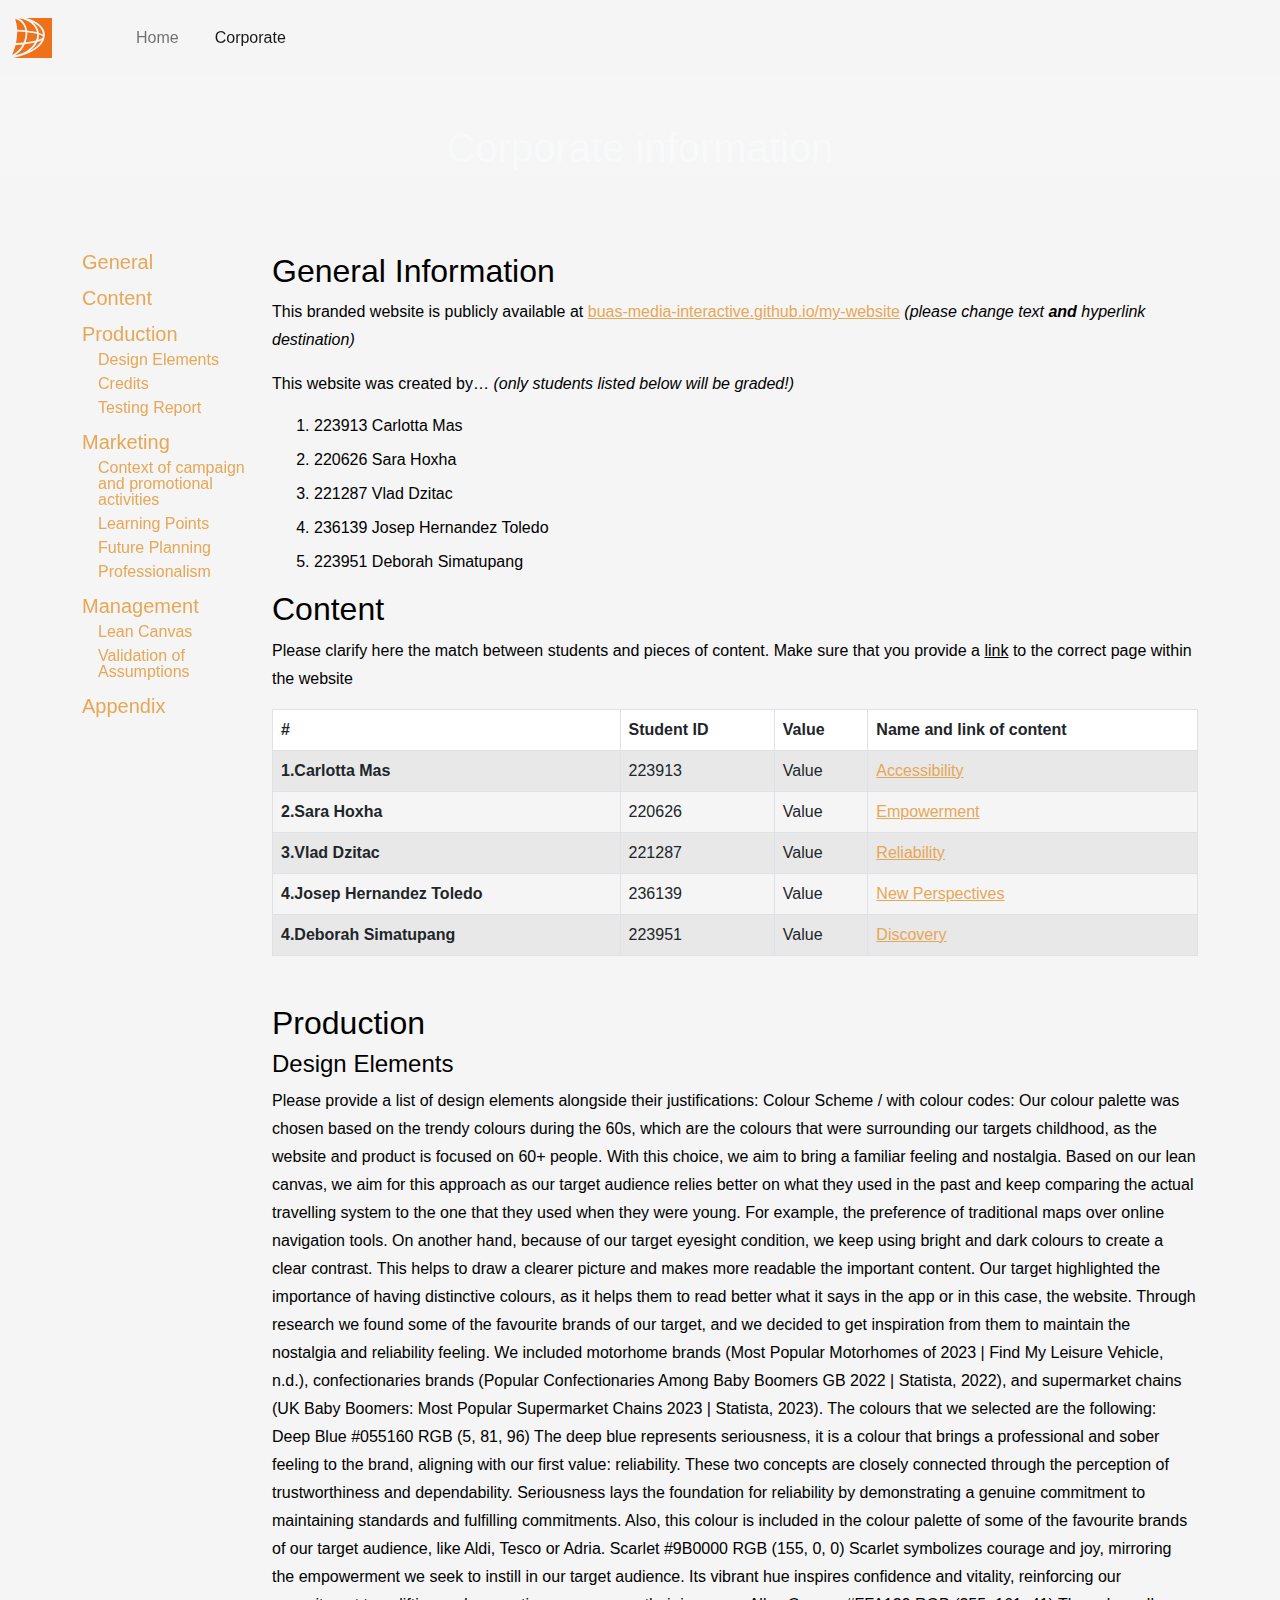
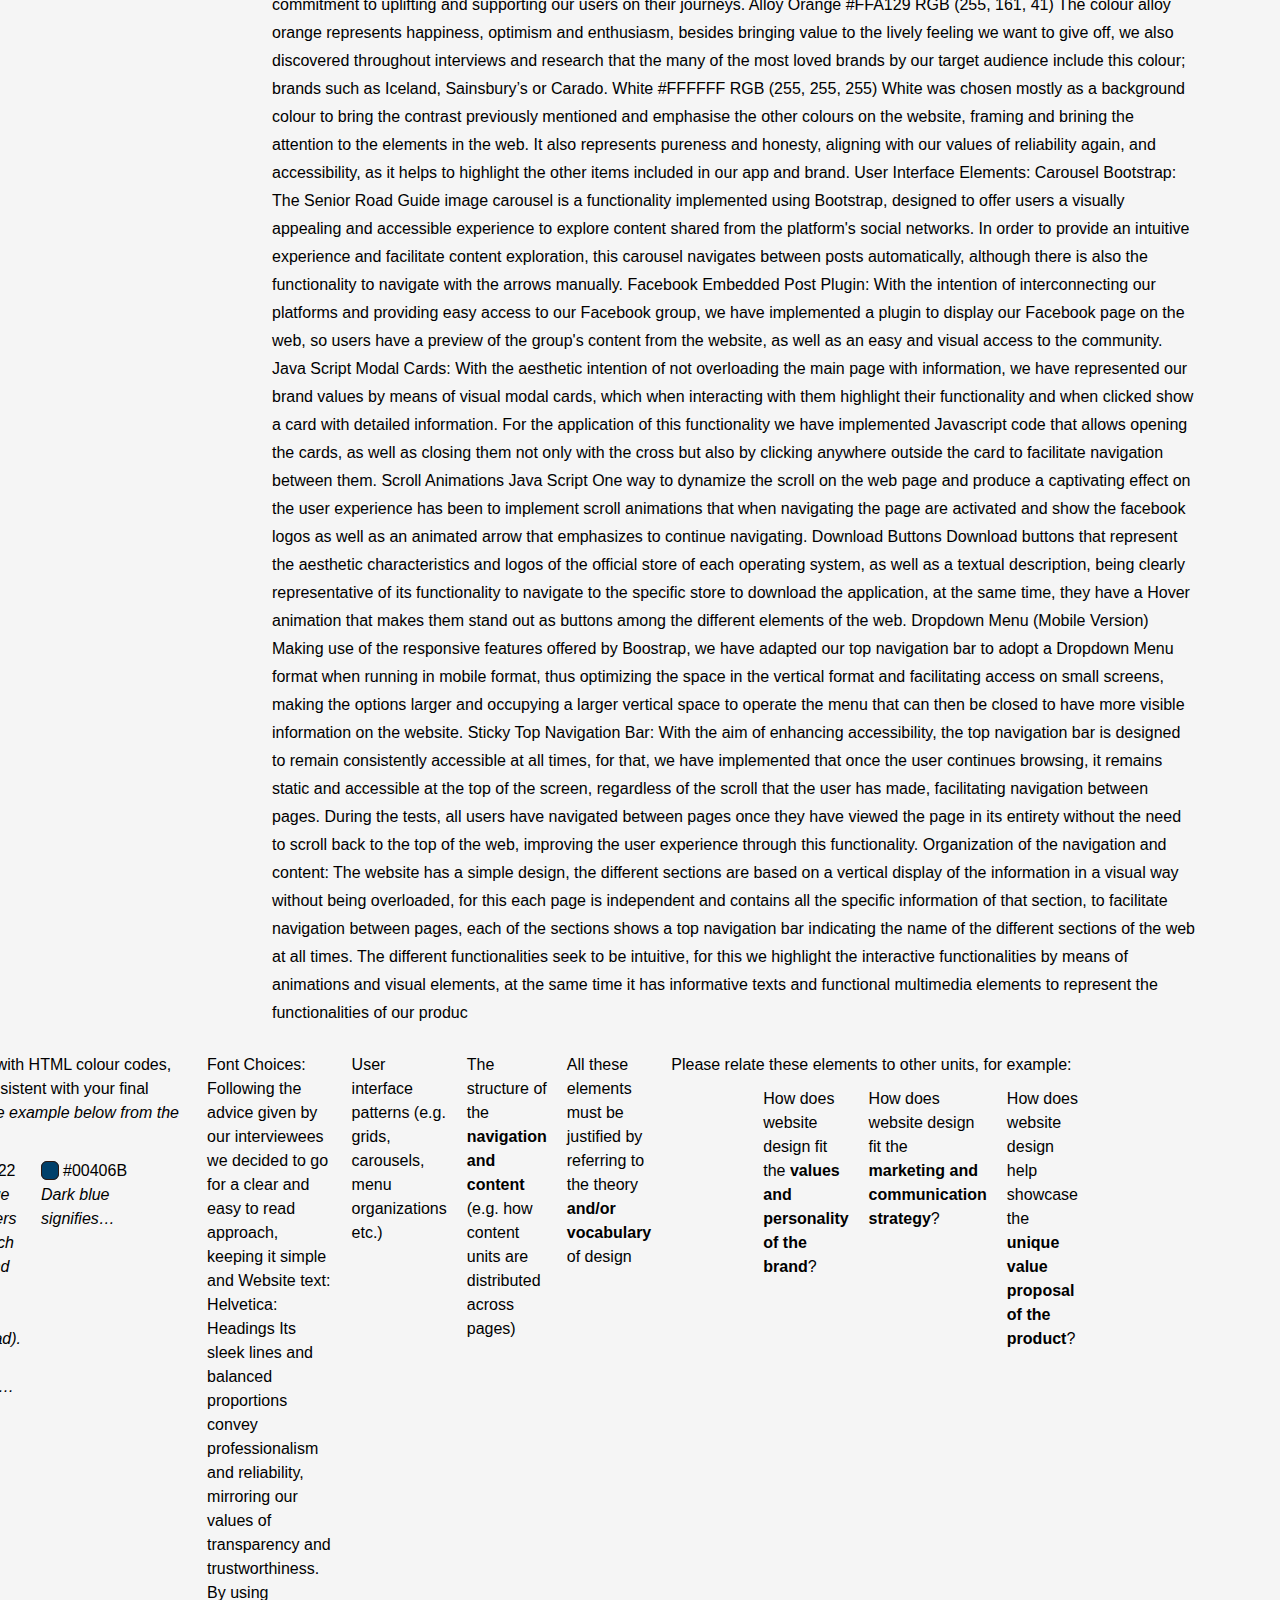
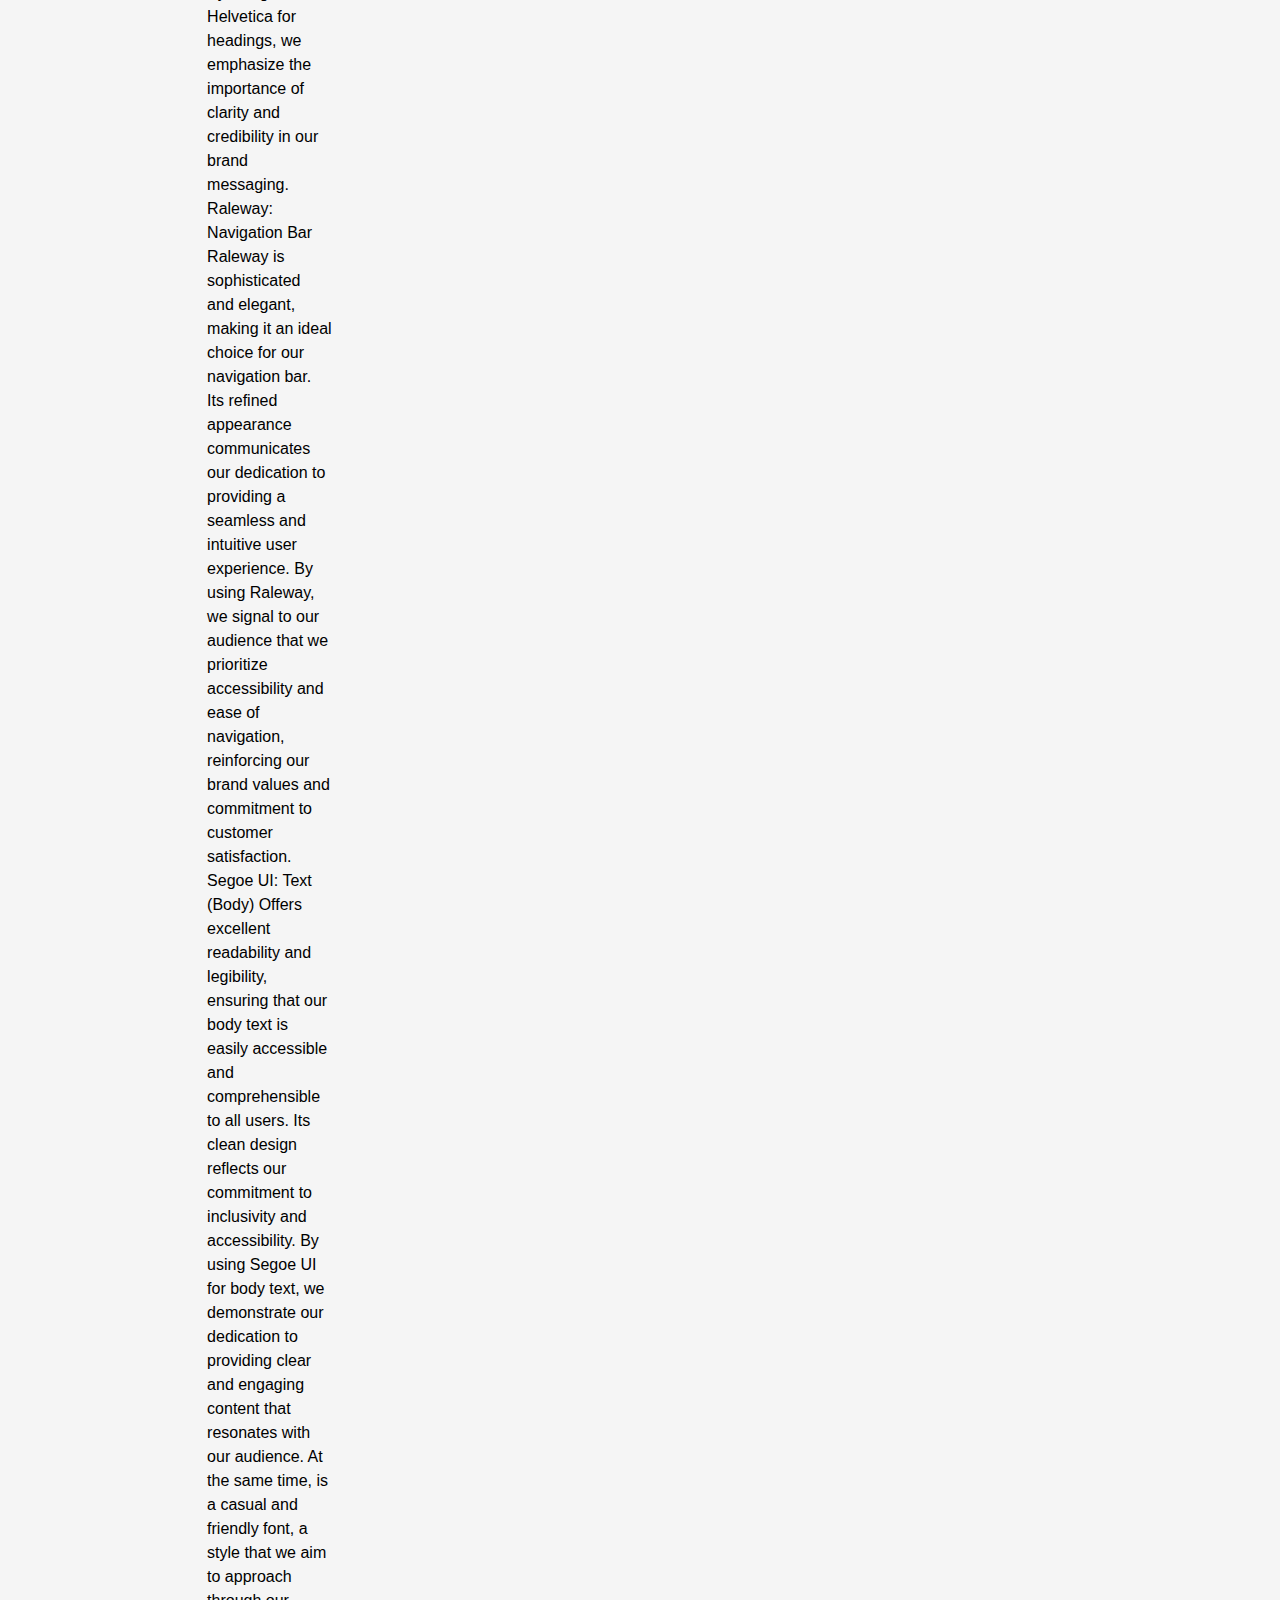
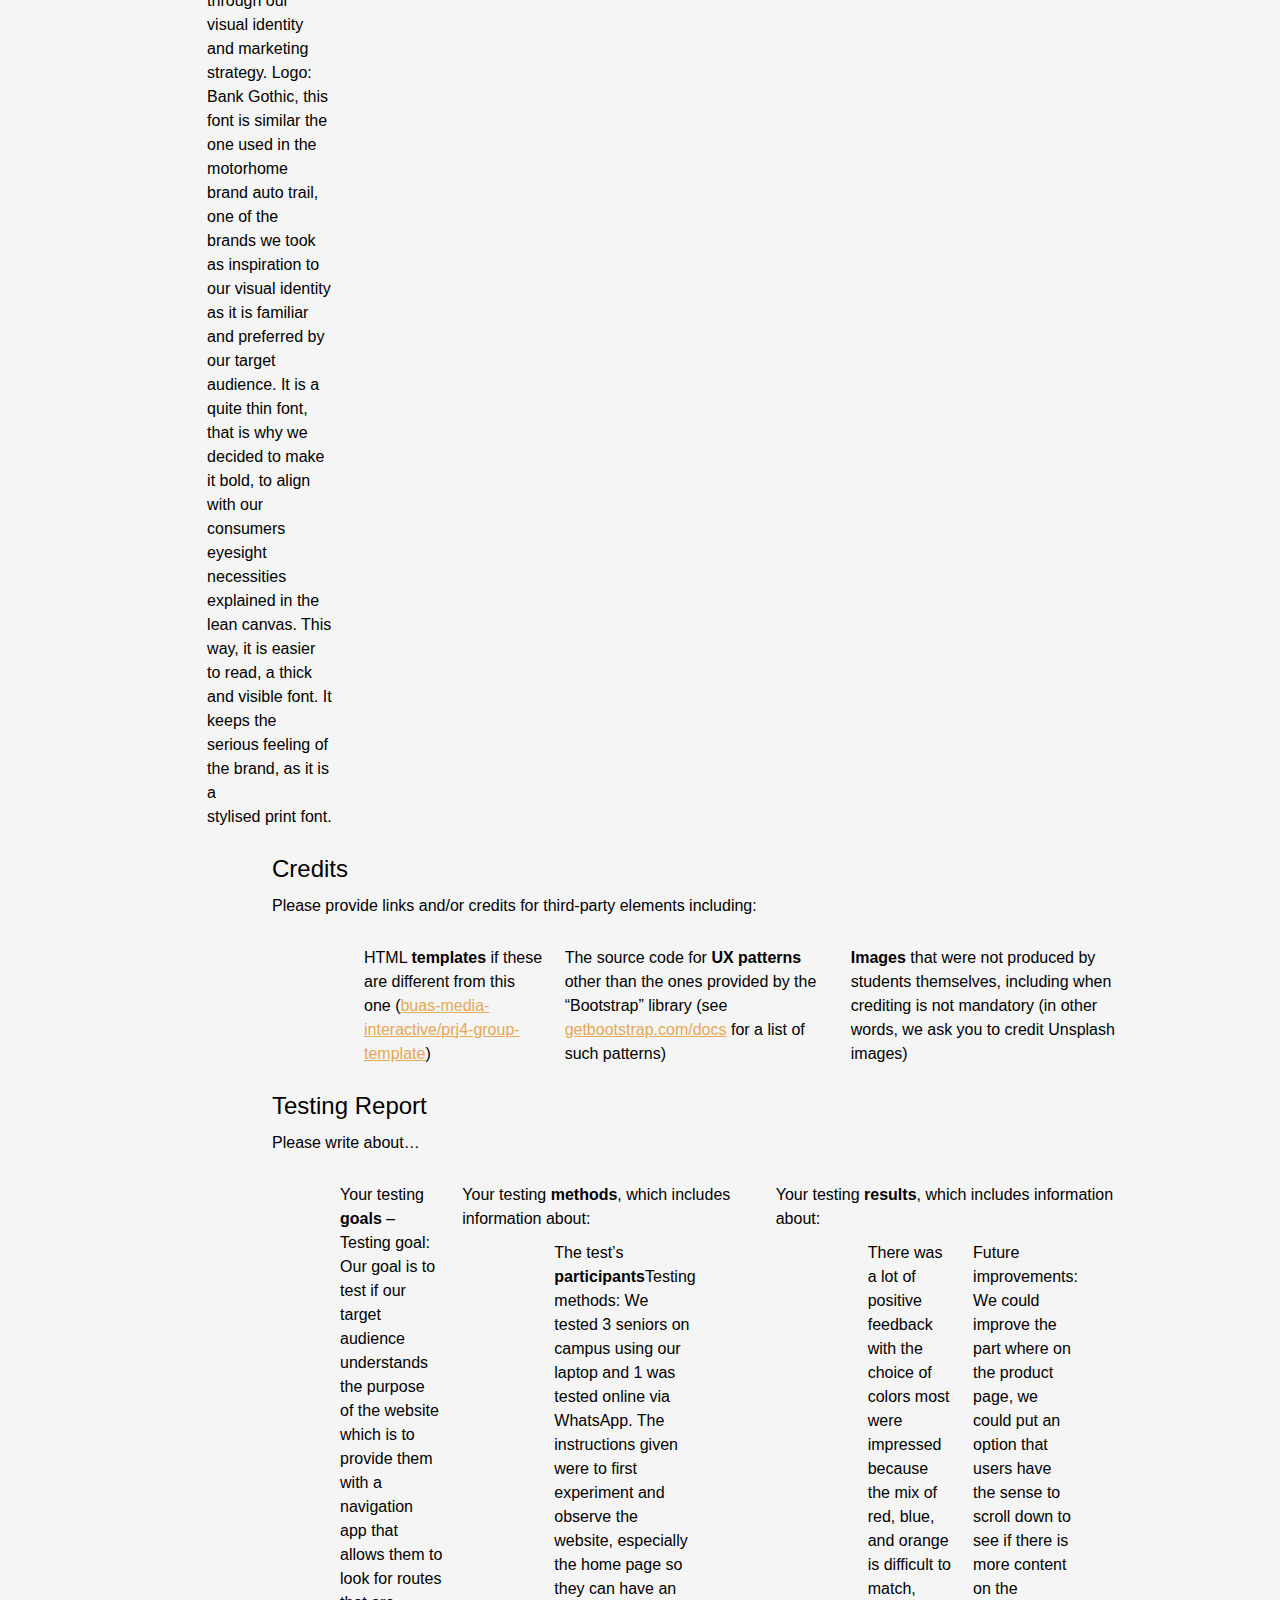
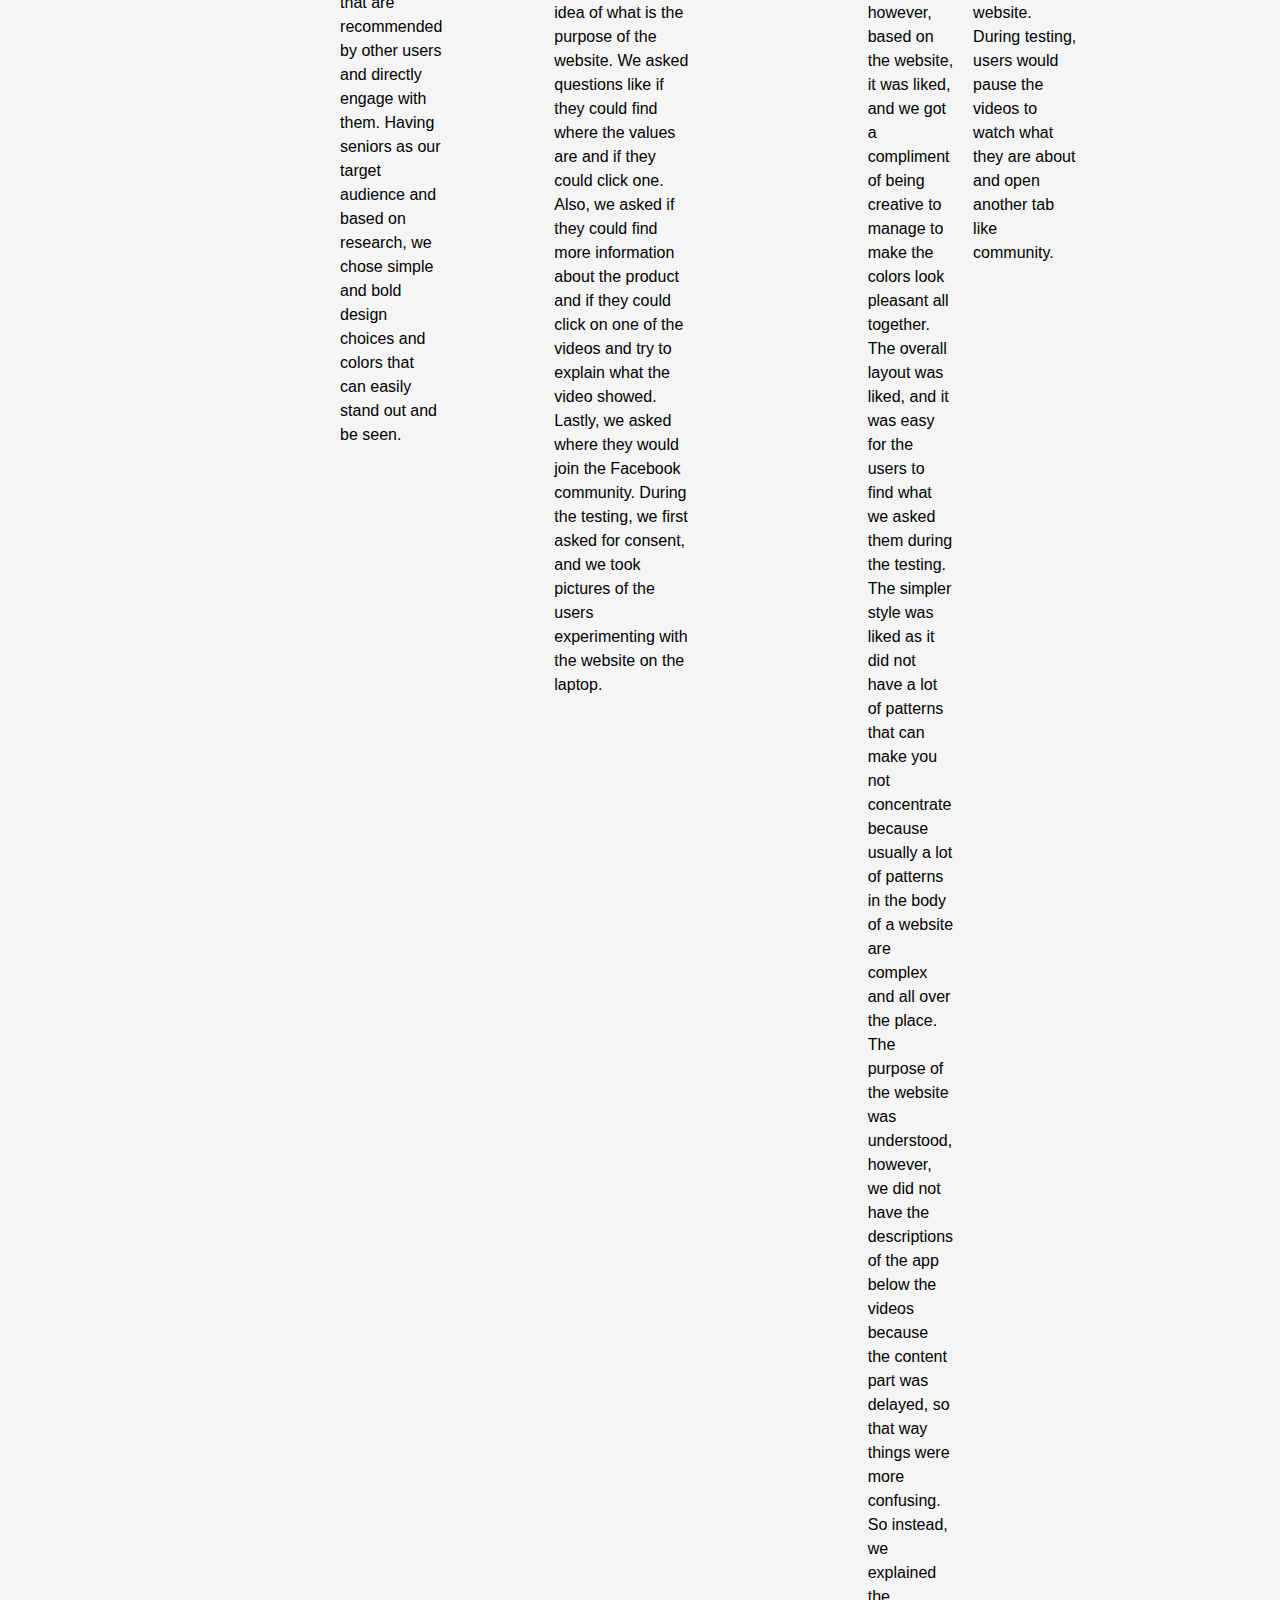
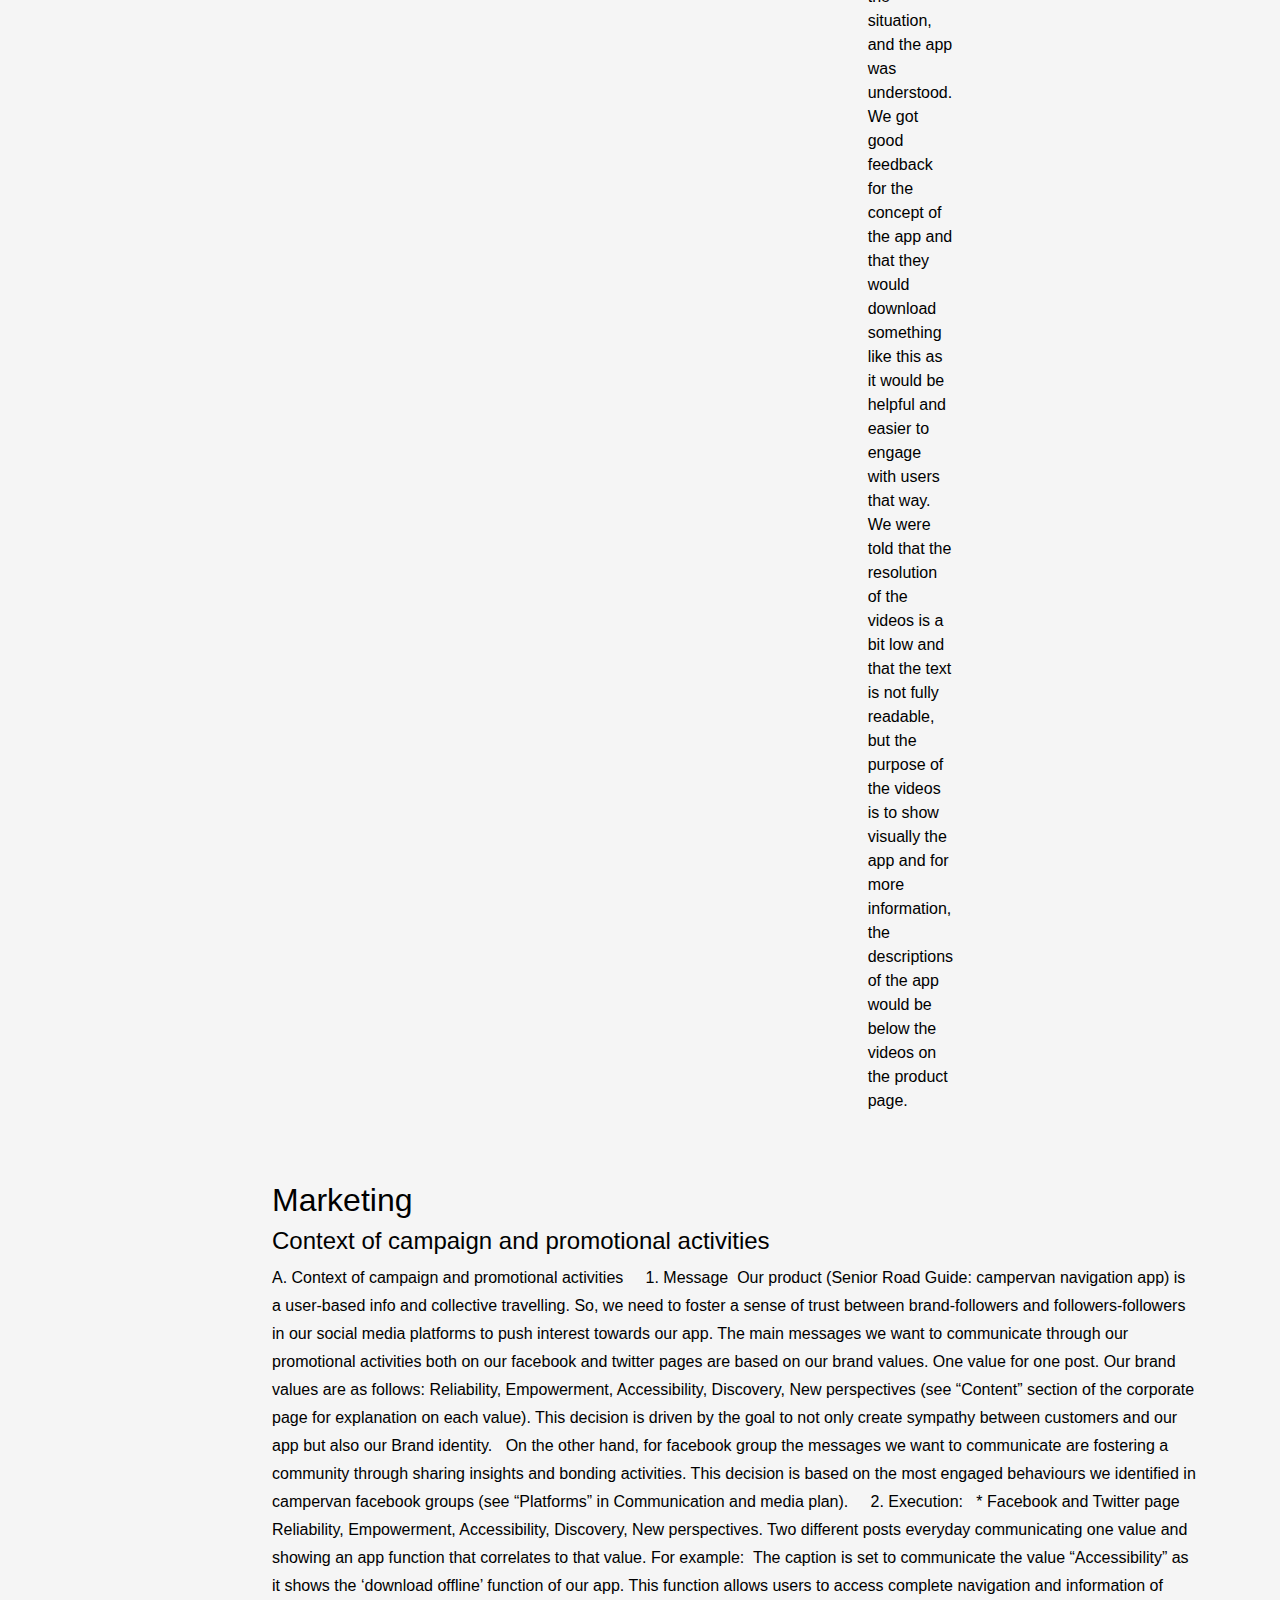
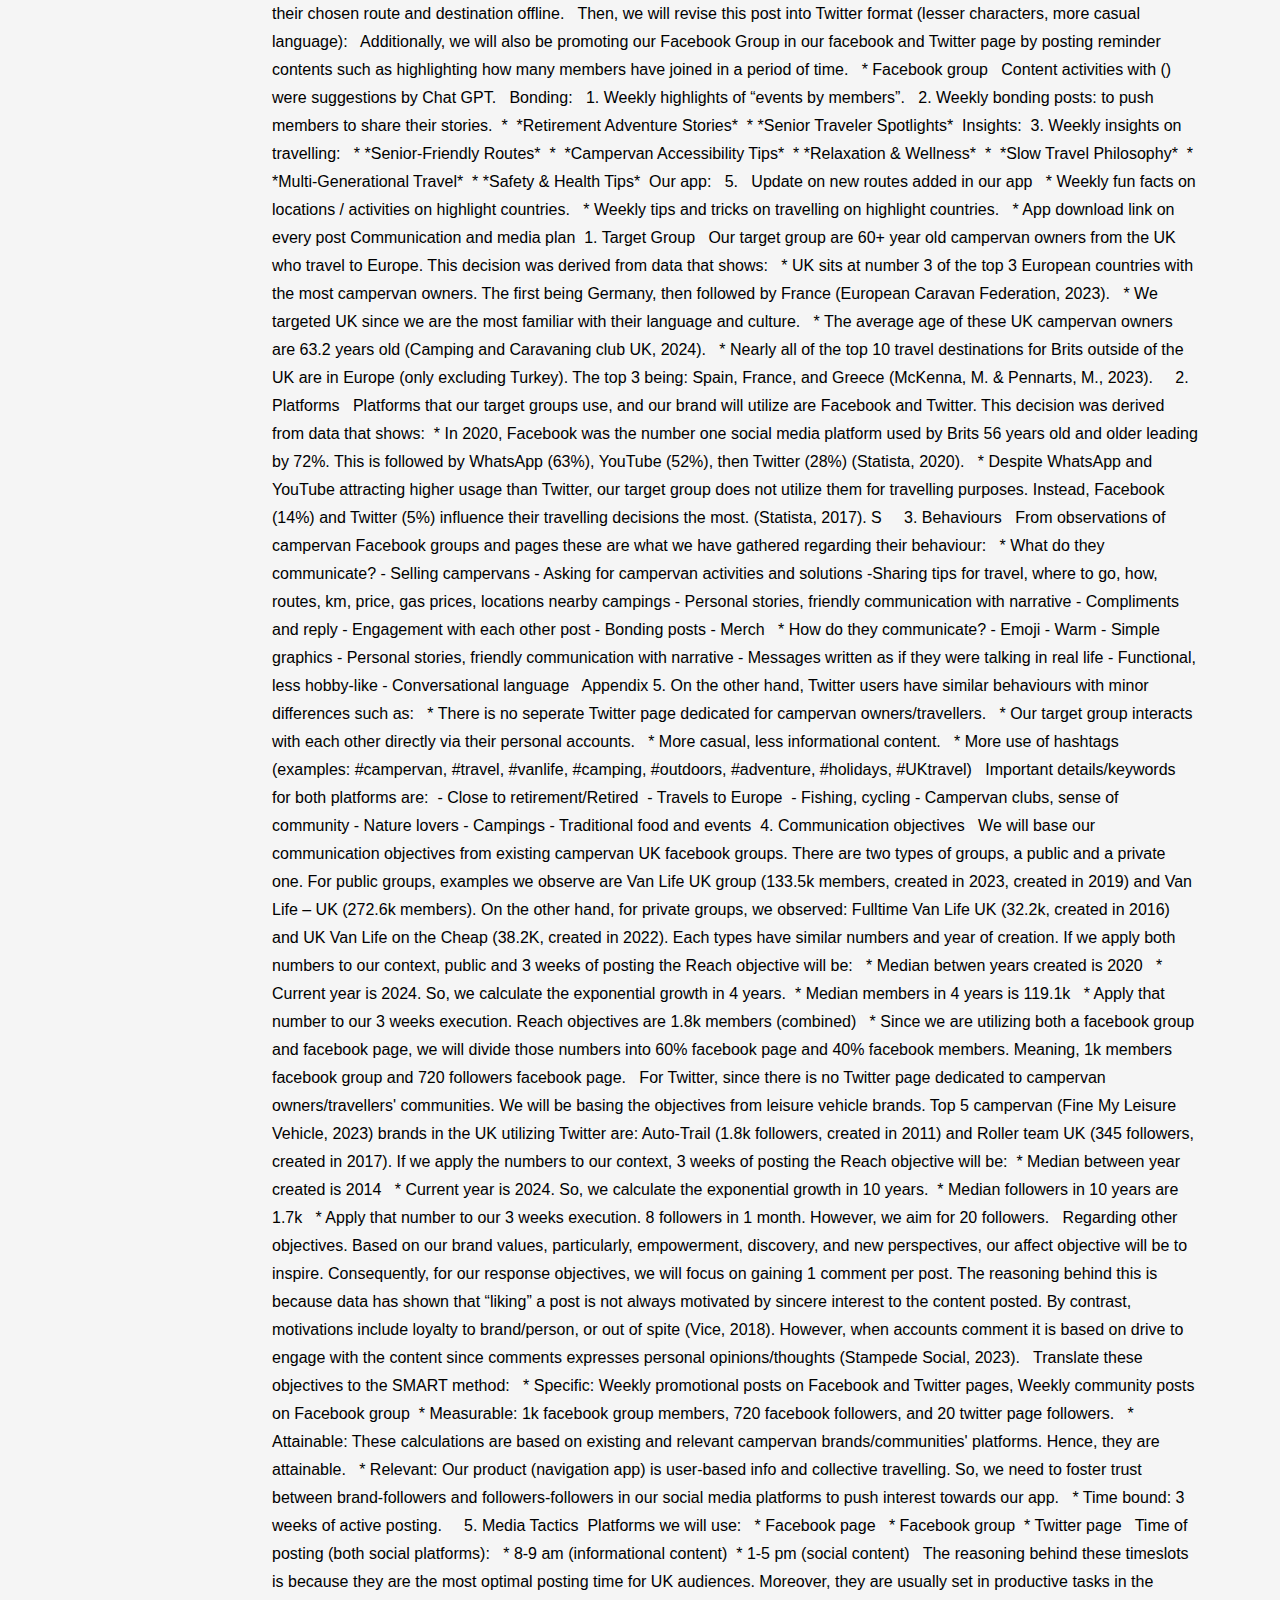
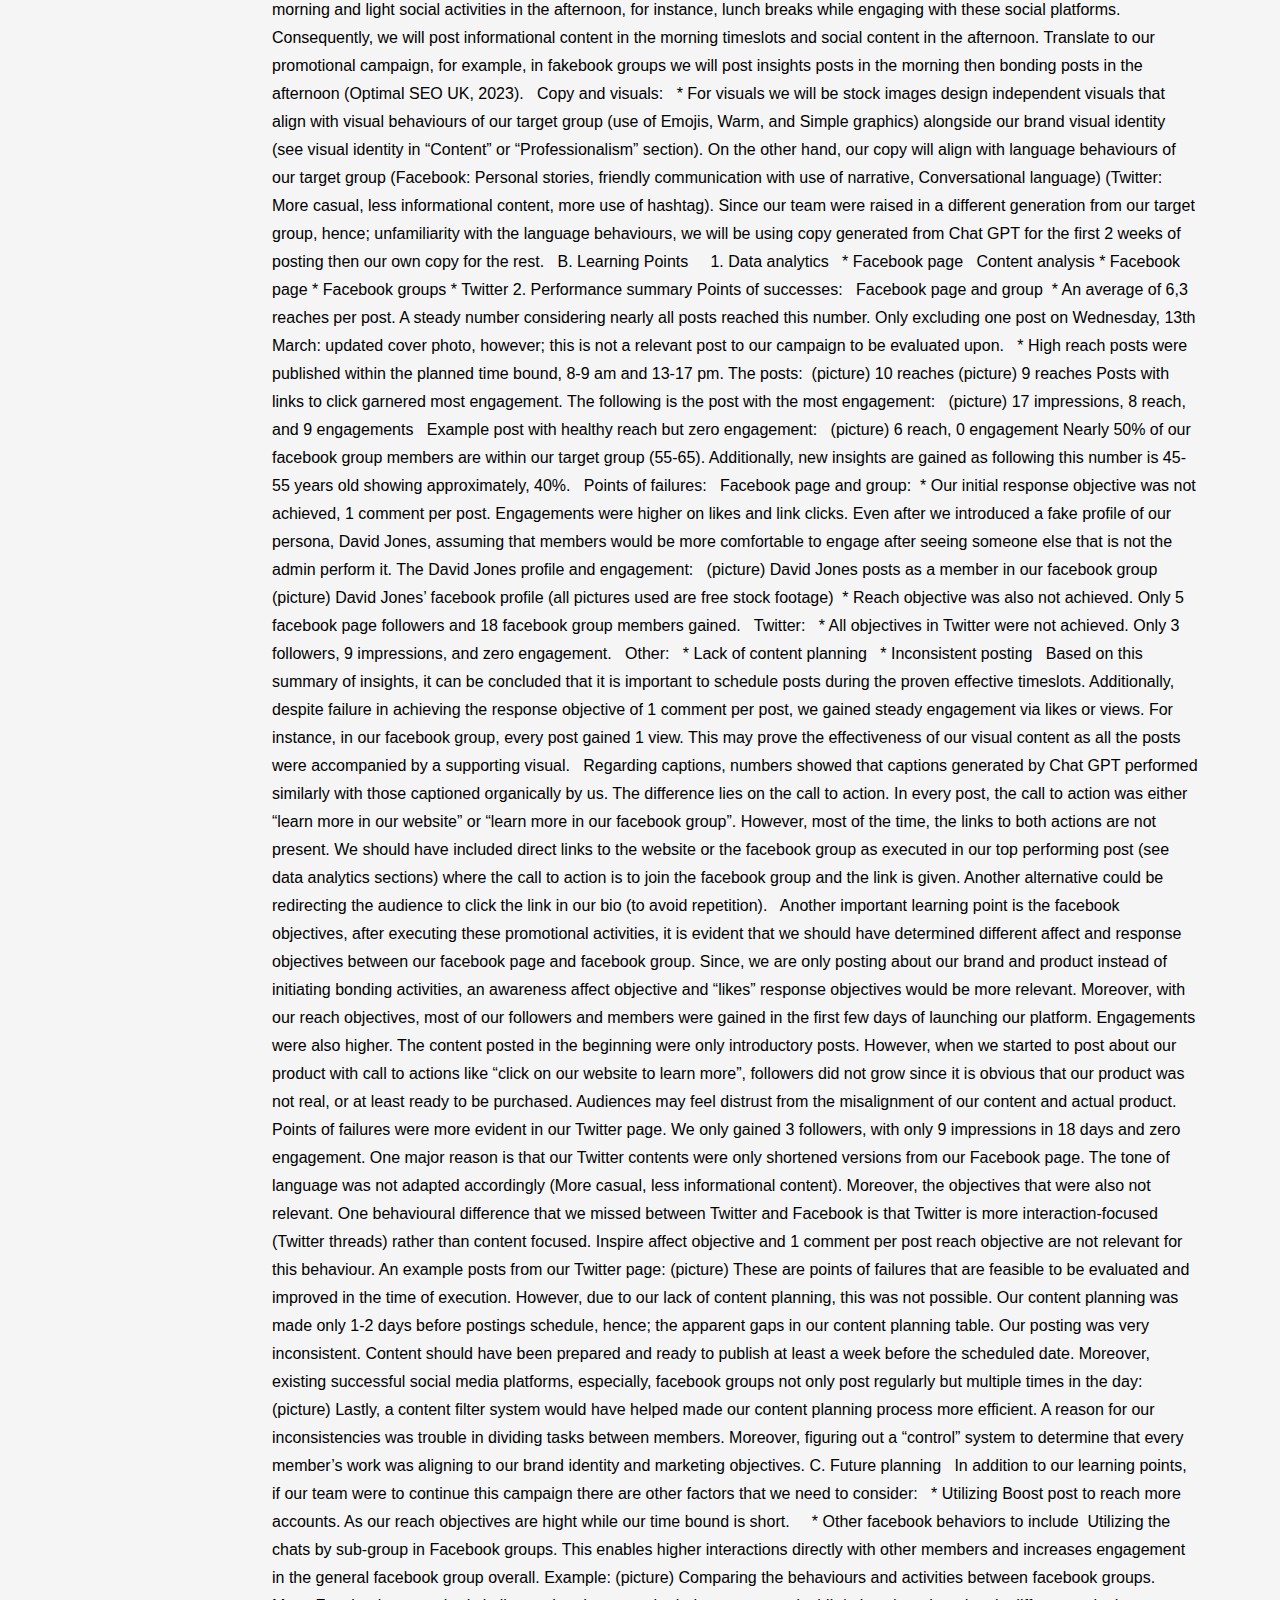
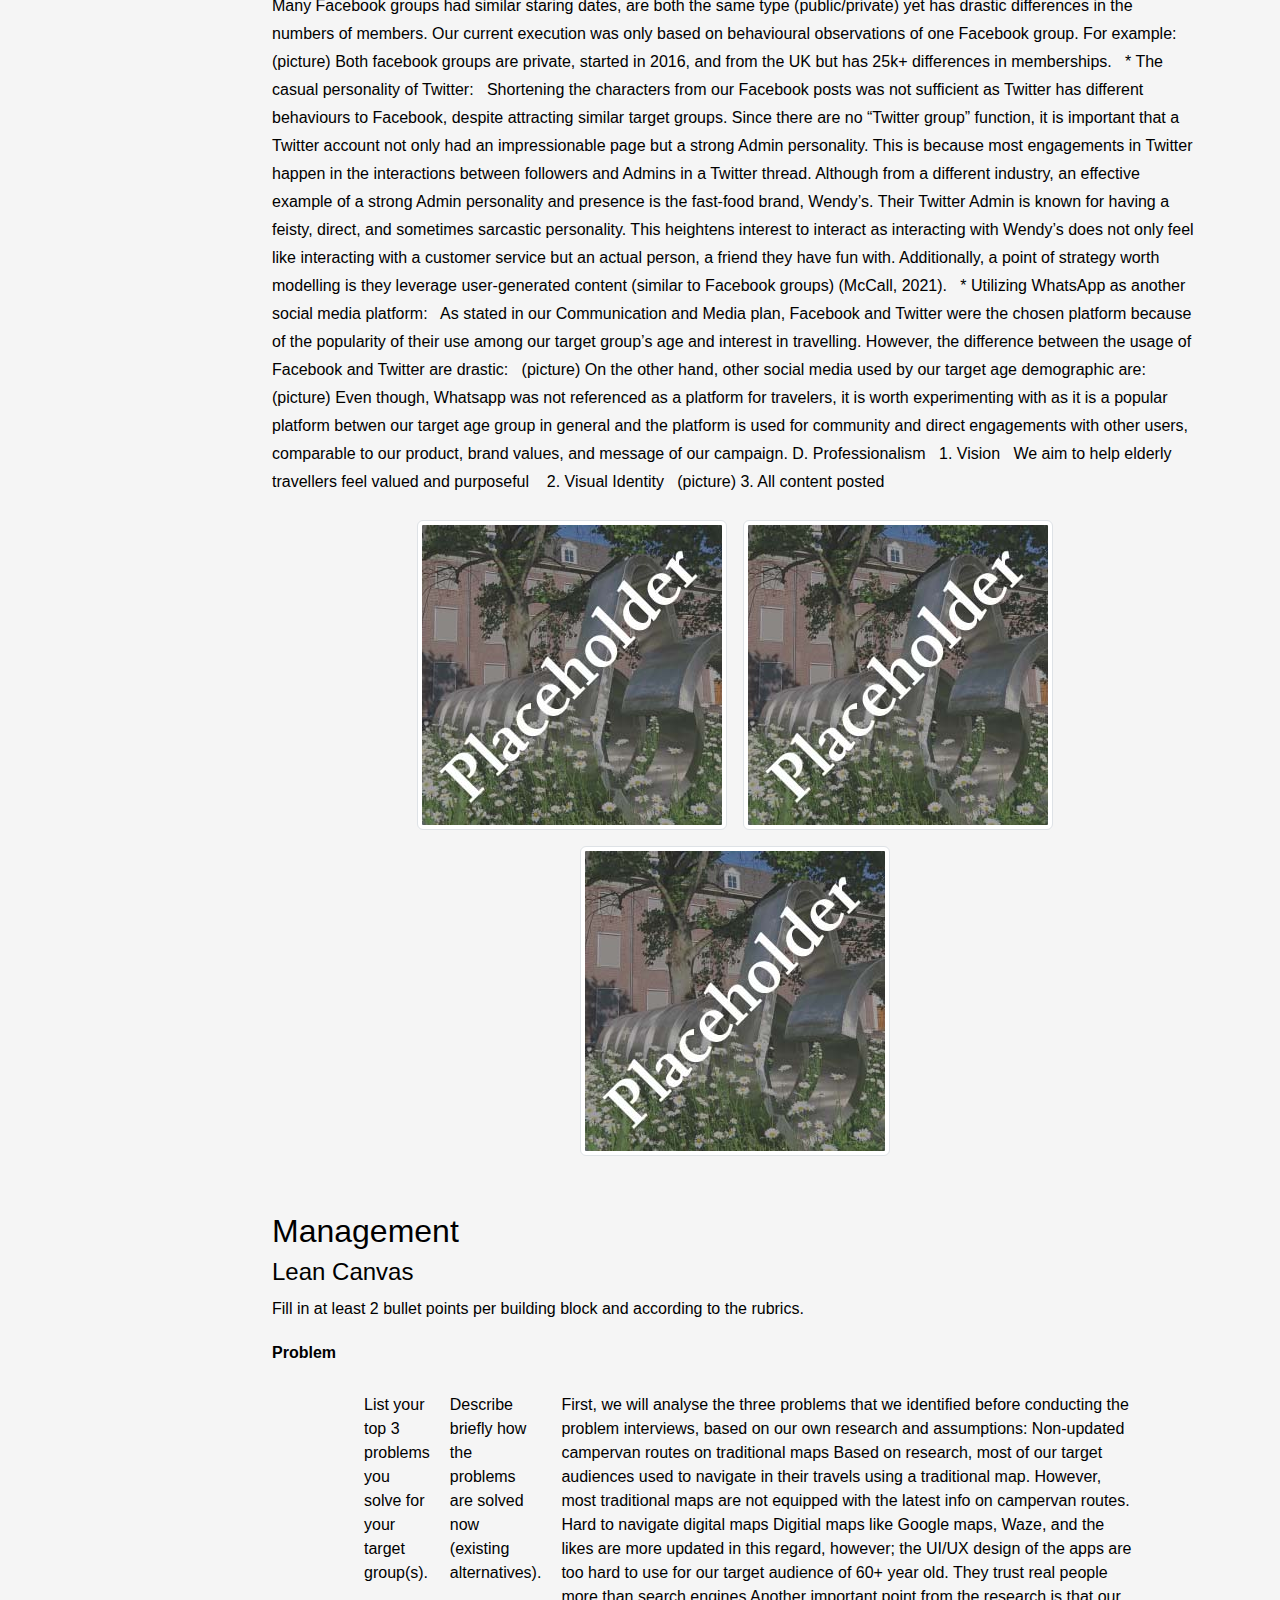
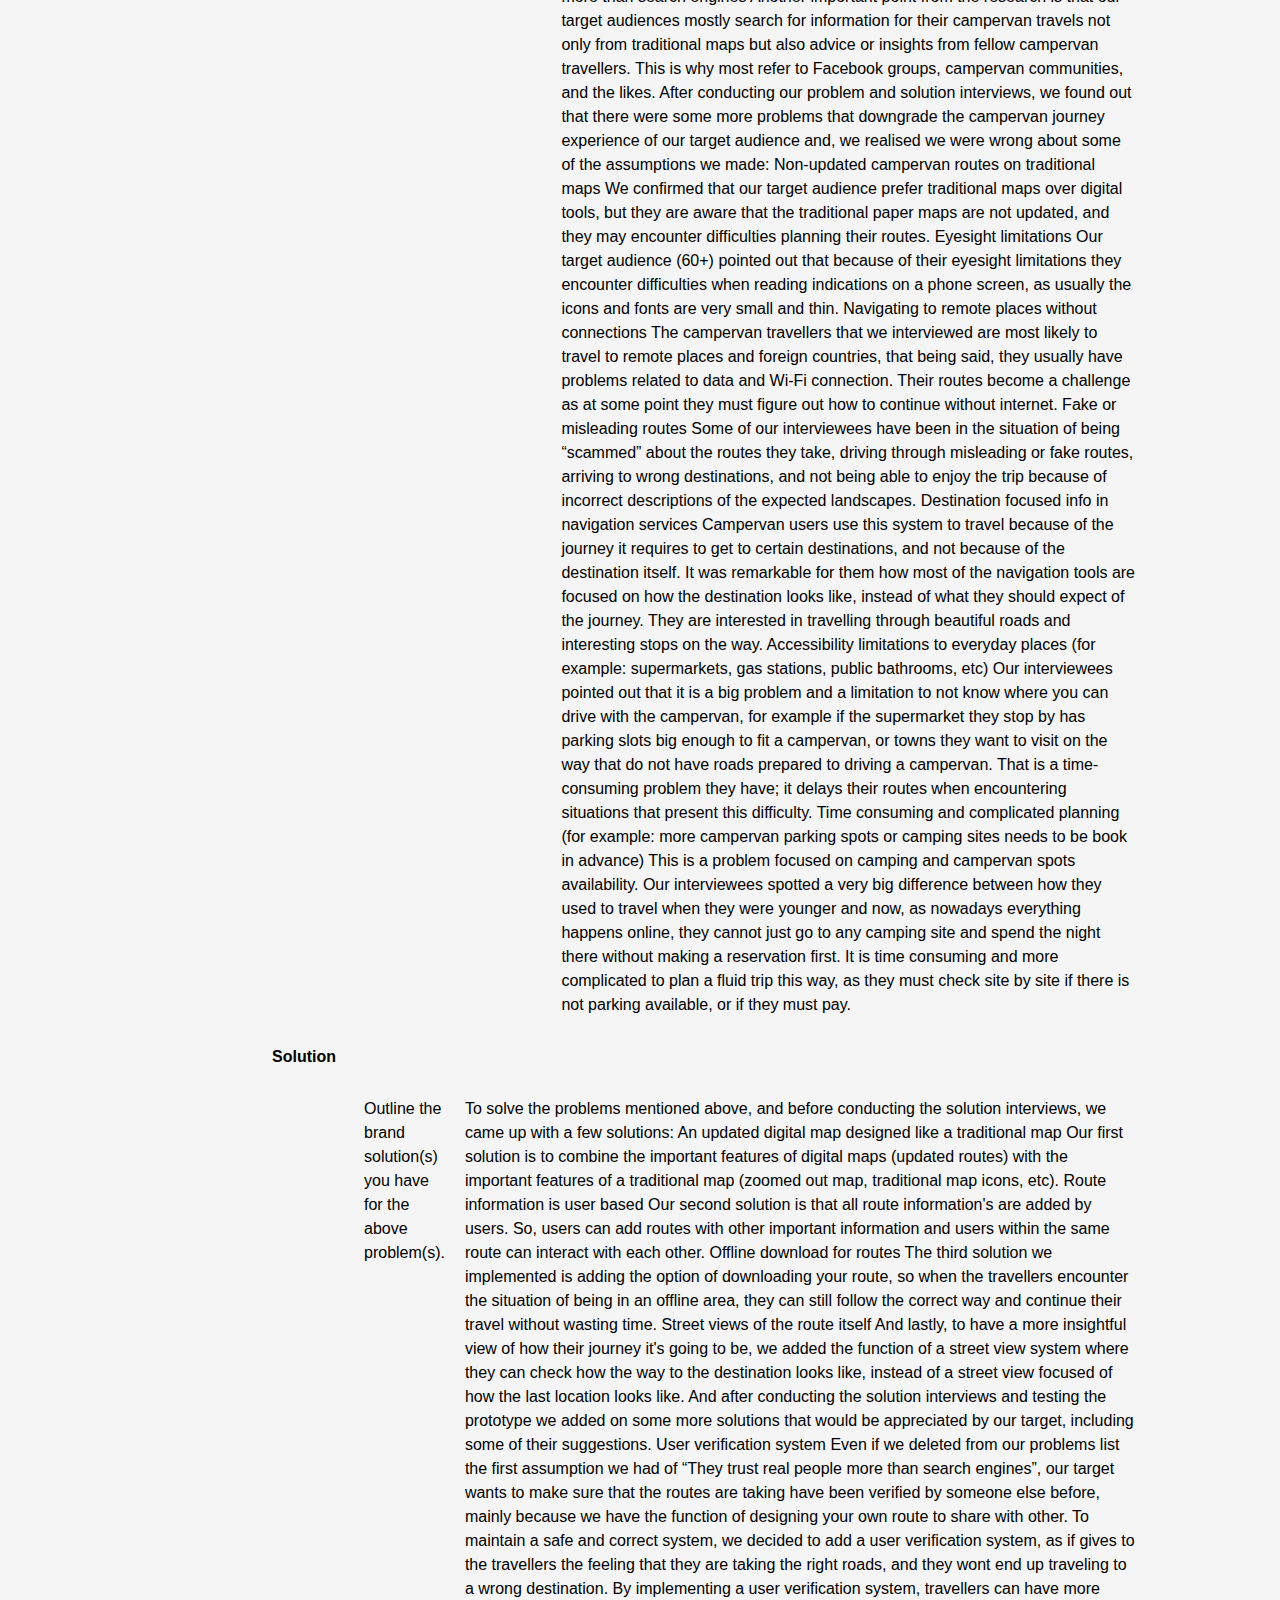
<file: senior-road-guideV5/senior-road-guide/corporate.html>
<!doctype html>
<html lang="en">
  <head>
    <meta charset="utf-8">
    <meta name="viewport" content="width=device-width, initial-scale=1">

    <!-- Bootstrap CSS -->
    <link href="https://cdn.jsdelivr.net/npm/bootstrap@5.2.3/dist/css/bootstrap.min.css" rel="stylesheet" integrity="sha384-rbsA2VBKQhggwzxH7pPCaAqO46MgnOM80zW1RWuH61DGLwZJEdK2Kadq2F9CUG65" crossorigin="anonymous">

    <!-- Own Styles -->
    <link rel="stylesheet" href="css/styles.css">

    <!-- Bootstrap Javascript -->
    <script src="https://cdn.jsdelivr.net/npm/bootstrap@5.2.3/dist/js/bootstrap.bundle.min.js" integrity="sha384-kenU1KFdBIe4zVF0s0G1M5b4hcpxyD9F7jL+jjXkk+Q2h455rYXK/7HAuoJl+0I4" crossorigin="anonymous"></script>

    <title>PRJ4 Base Group Template &mdash; Corporate Information</title>

    <!-- Google Analytics code goes just below here (check PRJ4 Guide for details) -->

    <!-- End of Google Analytics code -->
    
  </head>
  <body data-bs-spy="scroll" data-bs-target="#navbar-corporate" data-bs-smooth-scroll="true">

    <!-- Navigation bar, adapted from https://getbootstrap.com/docs/5.1/components/navbar/ -->
    <nav class="navbar navbar-expand-lg navbar-light">
      <div class="container-fluid">
        <a class="navbar-brand" href="index.html">
          <img src="images/buas-square.svg" width="40" alt="Breda University of Applied Sciences">
        </a>
        <button class="navbar-toggler" type="button" data-bs-toggle="collapse" data-bs-target="#navbarSupportedContent" aria-controls="navbarSupportedContent" aria-expanded="false" aria-label="Toggle navigation">
          <span class="navbar-toggler-icon"></span>
        </button>
        <div class="collapse navbar-collapse" id="navbarSupportedContent">
          <ul class="navbar-nav me-auto mb-2 mb-lg-0">
            <li class="nav-item">
              <a class="nav-link" aria-current="page" href="index.html">Home</a>
            </li>
            <li class="nav-item">
              <a class="nav-link active" href="corporate.html">Corporate</a>
            </li>
          </ul>
        </div>
      </div>
    </nav>
    <!-- End of navigation bar -->

    <header class="py-2 py-md-4 py-lg-5 text-center container-fluid bg-gradient text-light">
      <h1 class="fw-light">Corporate information</h1>
    </header>

    <main class="container-fluid container-xl">
      <div class="row">
        <div class="col-sm-4 col-md-3 col-lg-2 py-4">
          <nav id="navbar-corporate" class="nav sticky-sm-top flex-row flex-sm-column lh-1 justify-content-sm-between">
            <a class="nav-link p-0 mb-sm-3 fs-5 me-2 me-sm-0 text-decoration-none" href="#general">General</a>
            <a class="nav-link p-0 mb-sm-3 fs-5 me-2 me-sm-0 text-decoration-none" href="#content">Content</a>
            <a class="nav-link p-0 mb-sm-2 fs-5 me-2 me-sm-0 text-decoration-none" href="#production">Production</a>
            <nav class="nav d-none d-sm-flex flex-column mb-2">
              <a class="nav-link ms-3 p-0 mb-2" href="#production-1">Design Elements</a>
              <a class="nav-link ms-3 p-0 mb-2" href="#production-2">Credits</a>
              <a class="nav-link ms-3 p-0 mb-2" href="#production-3">Testing Report</a>
            </nav>
            <a class="nav-link p-0 mb-sm-2 fs-5 me-2 me-sm-0 text-decoration-none" href="#marketing">Marketing</a>
            <nav class="nav d-none d-sm-flex flex-column mb-2">
              <a class="nav-link ms-3 p-0 mb-2" href="#marketing-1">Context of campaign and promotional activities</a>
              <a class="nav-link ms-3 p-0 mb-2" href="#marketing-2">Learning Points</a>
              <a class="nav-link ms-3 p-0 mb-2" href="#marketing-3">Future Planning</a>
              <a class="nav-link ms-3 p-0 mb-2" href="#marketing-4">Professionalism</a>
            </nav>
            <a class="nav-link p-0 mb-sm-2 fs-5 me-2 me-sm-0 text-decoration-none" href="#management">Management</a>
            <nav class="nav d-none d-sm-flex flex-column mb-2">
              <a class="nav-link ms-3 p-0 mb-2" href="#management-1">Lean Canvas</a>
              <a class="nav-link ms-3 p-0 mb-2" href="#management-2">Validation of Assumptions</a>
            </nav>
            <a class="nav-link p-0 mb-sm-2 fs-5 me-2 me-sm-0 text-decoration-none" href="#appendix">Appendix</a>
          </nav>    
        </div>
        <div class="col-sm-8 col-md-9 col-lg-10 py-sm-4">

          <!-- Start General -->
          <h2 id="general">General Information</h2>
          <p>
            This branded website is publicly available at
            <a href="https://buas-media-interactive.github.io/">buas-media-interactive.github.io/my-website</a>
            <em>(please change text <strong>and</strong> hyperlink destination)</em>
          </p>
          <p>
            This website was created by&hellip; <em>(only students listed below will be graded!)</em>
          </p>
          <ol>
            <li>223913 Carlotta Mas</li> 
            <li>220626 Sara Hoxha</li> 
            <li>221287 Vlad Dzitac</li> 
            <li>236139 Josep Hernandez Toledo</li>
            <li>223951 Deborah Simatupang</li>
          </ol>
          <!-- End General -->

          <!-- Start Content -->

          <h2 id="content">Content</h2>
          <p>Please clarify here the match between students and pieces of content. Make sure that you provide a <u>link</u> to the correct page within the website</p>
          <table class="table table-bordered table-striped">
            <thead>
              <tr class="bg-white">
                <th scope="col">#</th>
                <th scope="col">Student ID</th>
                <th scope="col">Value</th>
                <th scope="col">Name and link of content</th>
              </tr>
            </thead>
            <tbody>
              <tr>
                <th scope="row">1.Carlotta Mas</th>
                <td>223913</td>
                <td>Value</td>
                <td>
                  <a href="index.html">Accessibility</a>
                </td>
              </tr>
              <tr>
                <th scope="row">2.Sara Hoxha</th>
                <td>220626</td>
                <td>Value</td>
                <td>
                  <a href="index.html">Empowerment</a>
                </td>
              </tr>
              <tr>
                <th scope="row">3.Vlad Dzitac</th>
                <td>221287 </td>
                <td>Value</td>
                <td>
                  <a href="index.html">Reliability</a>
                </td>
              </tr>
              <tr>
                <th scope="row">4.Josep Hernandez Toledo</th>
                <td>236139 </td>
                <td>Value</td>
                <td>
                  <a href="index.html">New Perspectives</a>
                </td>
              </tr>
              <tr>
                <th scope="row">4.Deborah Simatupang</th>
                <td>223951 </td>
                <td>Value</td>
                <td>
                  <a href="index.html">Discovery</a>
                </td>
              </tr>
            </tbody>
          </table>
          
          <!-- End Content, start Production -->
          
          <h2 id="production" class="mt-5">Production</h2>
          <h4 id="production-1" class="mt-2">Design Elements</h4>
          <p>Please provide a list of design elements alongside their justifications:
            Colour Scheme / with colour codes:  

            Our colour palette was chosen based on the trendy colours during the 60s, which are the colours that were surrounding our targets childhood, as the website and product is focused on 60+ people. With this choice, we aim to bring a familiar feeling and nostalgia. Based on our lean canvas, we aim for this approach as our target audience relies better on what they used in the past and keep comparing the actual travelling system to the one that they used when they were young. For example, the preference of traditional maps over online navigation tools. On another hand, because of our target eyesight condition, we keep using bright and dark colours to create a clear contrast. This helps to draw a clearer picture and makes more readable the important content. Our target highlighted the importance of having distinctive colours, as it helps them to read better what it says in the app or in this case, the website.  
            Through research we found some of the favourite brands of our target, and we decided to get inspiration from them to maintain the nostalgia and reliability feeling. We included motorhome brands (Most Popular Motorhomes of 2023 | Find My Leisure Vehicle, n.d.), confectionaries brands (Popular Confectionaries Among Baby Boomers GB 2022 | Statista, 2022), and supermarket chains (UK Baby Boomers: Most Popular Supermarket Chains 2023 | Statista, 2023). 
             
            The colours that we selected are the following: 
            
            Deep Blue #055160 RGB (5, 81, 96) 
            The deep blue represents seriousness, it is a colour that brings a professional and sober feeling to the brand, aligning with our first value: reliability. These two concepts are closely connected through the perception of trustworthiness and dependability. Seriousness lays the foundation for reliability by demonstrating a genuine commitment to maintaining standards and fulfilling commitments. Also, this colour is included in the colour palette of some of the favourite brands of our target audience, like Aldi, Tesco or Adria. 
            Scarlet #9B0000 RGB (155, 0, 0) 
            Scarlet symbolizes courage and joy, mirroring the empowerment we seek to instill in our target audience. Its vibrant hue inspires confidence and vitality, reinforcing our commitment to uplifting and supporting our users on their journeys. 
            Alloy Orange #FFA129 RGB (255, 161, 41) 
            The colour alloy orange represents happiness, optimism and enthusiasm, besides bringing value to the lively feeling we want to give off, we also discovered throughout interviews and research that the many of the most loved brands by our target audience include this colour; brands such as Iceland, Sainsbury’s or Carado. 
            White #FFFFFF RGB (255, 255, 255) 
            White was chosen mostly as a background colour to bring the contrast previously mentioned and emphasise the other colours on the website, framing and brining the attention to the elements in the web. It also represents pureness and honesty, aligning with our values of reliability again, and accessibility, as it helps to highlight the other items included in our app and brand.
            User Interface Elements: 

Carousel Bootstrap: 
The Senior Road Guide image carousel is a functionality implemented using Bootstrap, designed to offer users a visually appealing and accessible experience to explore content shared from the platform's social networks. 

In order to provide an intuitive experience and facilitate content exploration, this carousel navigates between posts automatically, although there is also the functionality to navigate with the arrows manually. 

Facebook Embedded Post Plugin: 
With the intention of interconnecting our platforms and providing easy access to our Facebook group, we have implemented a plugin to display our Facebook page on the web, so users have a preview of the group's content from the website, as well as an easy and visual access to the community. 

Java Script Modal Cards: 
With the aesthetic intention of not overloading the main page with information, we have represented our brand values by means of visual modal cards, which when interacting with them highlight their functionality and when clicked show a card with detailed information. 

For the application of this functionality we have implemented Javascript code that allows opening the cards, as well as closing them not only with the cross but also by clicking anywhere outside the card to facilitate navigation between them. 

 

Scroll Animations Java Script 
One way to dynamize the scroll on the web page and produce a captivating effect on the user experience has been to implement scroll animations that when navigating the page are activated and show the facebook logos as well as an animated arrow that emphasizes to continue navigating. 

 

Download Buttons 
Download buttons that represent the aesthetic characteristics and logos of the official store of each operating system, as well as a textual description, being clearly representative of its functionality to navigate to the specific store to download the application, at the same time, they have a Hover animation that makes them stand out as buttons among the different elements of the web. 

 

Dropdown Menu (Mobile Version) 
Making use of the responsive features offered by Boostrap, we have adapted our top navigation bar to adopt a Dropdown Menu format when running in mobile format, thus optimizing the space in the vertical format and facilitating access on small screens, making the options larger and occupying a larger vertical space to operate the menu that can then be closed to have more visible information on the website. 

 

Sticky Top Navigation Bar: 
With the aim of enhancing accessibility, the top navigation bar is designed to remain consistently accessible at all times, for that, we have implemented that once the user continues browsing, it remains static and accessible at the top of the screen, regardless of the scroll that the user has made, facilitating navigation between pages. 

During the tests, all users have navigated between pages once they have viewed the page in its entirety without the need to scroll back to the top of the web, improving the user experience through this functionality. 

 

Organization of the navigation and content: 

The website has a simple design, the different sections are based on a vertical display of the information in a visual way without being overloaded, for this each page is independent and contains all the specific information of that section, to facilitate navigation between pages, each of the sections shows a top navigation bar indicating the name of the different sections of the web at all times. 

The different functionalities seek to be intuitive, for this we highlight the interactive functionalities by means of animations and visual elements, at the same time it has informative texts and functional multimedia elements to represent the functionalities of our produc

          </p>
          <ul>
            <li>
              A colour scheme (with HTML colour codes, which must be consistent with your final website)
              <em>&mdash; see the example below from the BUas brand book:</em>
              <ul class="list-unstyled">
                <li>
                  <span class="border border-secondary rounded px-2 me-1" style="background-color: #EE7622;"></span>
                  #EE7622
                  <em>The orange colour refers to the Dutch identity and the city of Breda (Oranjestad). Orange stands for&hellip;</em>
                </li>
                <li>
                  <span class="border border-secondary rounded px-2 me-1" style="background-color: #00406B;"></span>
                  #00406B
                  <em>Dark blue signifies&hellip;</em>
                </li>
              </ul>
            </li>
            <li>Font Choices:  
              Following the advice given by our interviewees we decided to go for a clear and easy to read approach, keeping it simple and  
              
              Website text: 
              Helvetica: Headings 
              Its sleek lines and balanced proportions convey professionalism and reliability, mirroring our values of transparency and trustworthiness. By using Helvetica for headings, we emphasize the importance of clarity and credibility in our brand messaging. 
              Raleway: Navigation Bar 
              Raleway is sophisticated and elegant, making it an ideal choice for our navigation bar. Its refined appearance communicates our dedication to providing a seamless and intuitive user experience. By using Raleway, we signal to our audience that we prioritize accessibility and ease of navigation, reinforcing our brand values and commitment to customer satisfaction. 
              Segoe UI: Text (Body) 
              Offers excellent readability and legibility, ensuring that our body text is easily accessible and comprehensible to all users. Its clean design reflects our commitment to inclusivity and accessibility. By using Segoe UI for body text, we demonstrate our dedication to providing clear and engaging content that resonates with our audience. At the same time, is a casual and friendly font, a style that we aim to approach through our visual identity and marketing strategy.  
              Logo: Bank Gothic, this font is similar the one used in the motorhome brand auto trail, one of the brands we took as inspiration to our visual identity as it is familiar and preferred by our target audience. It is a quite thin font, that is why we decided to make it bold, to align with our consumers eyesight necessities explained in the lean canvas. This way, it is easier to read, a thick and visible font. It keeps the serious feeling of the brand, as it is a stylised print font.</li>
            <li>User interface patterns (e.g. grids, carousels, menu organizations etc.)</li>
            <li>The structure of the <strong>navigation and content</strong> (e.g. how content units are distributed across pages)</li>
            <li>All these elements must be justified by referring to the theory <strong>and/or vocabulary</strong> of design</li>
            <li>Please relate these elements to other units, for example:
              <ul>
                <li>How does website design fit the <strong>values and personality of the brand</strong>?</li>
                <li>How does website design fit the <strong>marketing and communication strategy</strong>?</li>
                <li>How does website design help showcase the <strong>unique value proposal of the product</strong>?</li>
              </ul>
            </li>
          </ul>
          <h4 id="production-2" class="mt-2">Credits</h4>
          <p>Please provide links and/or credits for third-party elements including:</p>
          <ul>
            <li>HTML <strong>templates</strong> if these are different from this one (<a href="https://github.com/buas-media-interactive/prj4-group-template" target="_blank">buas-media-interactive/prj4-group-template</a>)</li>
            <li>The source code for <strong>UX patterns</strong> other than the ones provided by the “Bootstrap” library (see <a href="https://getbootstrap.com/docs/5.2/" target="_blank">getbootstrap.com/docs</a> for a list of such patterns)</li>
            <li><strong>Images</strong> that were not produced by students themselves, including when crediting is not mandatory (in other words, we ask you to credit Unsplash images)</li>
          </ul>
          <h4 id="production-3" class="mt-2">Testing Report</h4>
          <p>Please write about&hellip;</p>
          <ul>
            <li>Your testing <strong>goals</strong> &ndash;Testing goal: Our goal is to test if our target audience understands the purpose of the website which is to provide them with a navigation app that allows them to look for routes that are recommended by other users and directly engage with them. Having seniors as our target audience and based on research, we chose simple and bold design choices and colors that can easily stand out and be seen.  </li>
            <li>Your testing <strong>methods</strong>, which includes information about:
              <ul>
                <li>The test&rsquo;s <strong>participants</strong>Testing methods: We tested 3 seniors on campus using our laptop and 1 was tested online via WhatsApp. The instructions given were to first experiment and observe the website, especially the home page so they can have an idea of what is the purpose of the website. We asked questions like if they could find where the values are and if they could click one. Also, we asked if they could find more information about the product and if they could click on one of the videos and try to explain what the video showed. Lastly, we asked where they would join the Facebook community. During the testing, we first asked for consent, and we took pictures of the users experimenting with the website on the laptop. 
              </ul>
            </li>
            <li>Your testing <strong>results</strong>, which includes information about:
              <ul>
                <li>There was a lot of positive feedback with the choice of colors most were impressed because the mix of red, blue, and orange is difficult to match, however, based on the website, it was liked, and we got a compliment of being creative to manage to make the colors look pleasant all together. The overall layout was liked, and it was easy for the users to find what we asked them during the testing. The simpler style was liked as it did not have a lot of patterns that can make you not concentrate because usually a lot of patterns in the body of a website are complex and all over the place. The purpose of the website was understood, however, we did not have the descriptions of the app below the videos because the content part was delayed, so that way things were more confusing. So instead, we explained the situation, and the app was understood. We got good feedback for the concept of the app and that they would download something like this as it would be helpful and easier to engage with users that way. We were told that the resolution of the videos is a bit low and that the text is not fully readable, but the purpose of the videos is to show visually the app and for more information, the descriptions of the app would be below the videos on the product page.</li>
                <li>Future improvements: We could improve the part where on the product page, we could put an option that users have the sense to scroll down to see if there is more content on the website. During testing, users would pause the videos to watch what they are about and open another tab like community.</li>
              </ul>
            </li>
          </ul>

          <!-- End Production, start Marketing -->

          <h2 id="marketing" class="mt-5">Marketing</h2>
          <h4 id="marketing-1" class="mt-2">Context of campaign and promotional activities</h4>
          <p>A. Context of campaign and promotional activities  
 
            1. Message 
            Our product (Senior Road Guide: campervan navigation app) is a user-based info and collective travelling. So, we need to foster a sense of trust between brand-followers and followers-followers in our social media platforms to push interest towards our app. The main messages we want to communicate through our promotional activities both on our facebook and twitter pages are based on our brand values. One value for one post. Our brand values are as follows: Reliability, Empowerment, Accessibility, Discovery, New perspectives (see “Content” section of the corporate page for explanation on each value). This decision is driven by the goal to not only create sympathy between customers and our app but also our Brand identity.  
            On the other hand, for facebook group the messages we want to communicate are fostering a community through sharing insights and bonding activities. This decision is based on the most engaged behaviours we identified in campervan facebook groups (see “Platforms” in Communication and media plan).  
             
            2. Execution:  
            * Facebook and Twitter page  
            Reliability, Empowerment, Accessibility, Discovery, New perspectives. Two different posts everyday communicating one value and showing an app function that correlates to that value. For example: 
            
            The caption is set to communicate the value “Accessibility” as it shows the ‘download offline’ function of our app. This function allows users to access complete navigation and information of their chosen route and destination offline.  
            
            Then, we will revise this post into Twitter format (lesser characters, more casual language):  
            
            Additionally, we will also be promoting our Facebook Group in our facebook and Twitter page by posting reminder contents such as highlighting how many members have joined in a period of time.  
            
            * Facebook group  
            Content activities with () were suggestions by Chat GPT.  
            Bonding:  
            1. Weekly highlights of “events by members”.  
            2. Weekly bonding posts: to push members to share their stories. 
            *  *Retirement Adventure Stories* 
            * *Senior Traveler Spotlights* 
            
            Insights: 
            3. Weekly insights on travelling:  
            * *Senior-Friendly Routes* 
            *  *Campervan Accessibility Tips* 
            * *Relaxation & Wellness* 
            *  *Slow Travel Philosophy* 
            * *Multi-Generational Travel* 
            * *Safety & Health Tips* 
            
            
            Our app: 
             5.   Update on new routes added in our app  
            * Weekly fun facts on locations / activities on highlight countries.  
            * Weekly tips and tricks on travelling on highlight countries.  
            * App download link on every post 
            
            Communication and media plan 
            
            1. Target Group  
            Our target group are 60+ year old campervan owners from the UK who travel to Europe. This decision was derived from data that shows:  
            * UK sits at number 3 of the top 3 European countries with the most campervan owners. The first being Germany, then followed by France (European Caravan Federation, 2023).  
            * We targeted UK since we are the most familiar with their language and culture.  
            * The average age of these UK campervan owners are 63.2 years old (Camping and Caravaning club UK, 2024).  
            * Nearly all of the top 10 travel destinations for Brits outside of the UK are in Europe (only excluding Turkey). The top 3 being: Spain, France, and Greece (McKenna, M. & Pennarts, M., 2023).  
             
            2. Platforms  
            Platforms that our target groups use, and our brand will utilize are Facebook and Twitter. This decision was derived from data that shows: 
            * In 2020, Facebook was the number one social media platform used by Brits 56 years old and older leading by 72%. This is followed by WhatsApp (63%), YouTube (52%), then Twitter (28%) (Statista, 2020).  
            * Despite WhatsApp and YouTube attracting higher usage than Twitter, our target group does not utilize them for travelling purposes. Instead, Facebook (14%) and Twitter (5%) influence their travelling decisions the most. (Statista, 2017). S  
             
            3. Behaviours  
            From observations of campervan Facebook groups and pages these are what we have gathered regarding their behaviour:  
            * What do they communicate? - Selling campervans - Asking for campervan activities and solutions -Sharing tips for travel, where to go, how, routes, km, price, gas prices, locations nearby campings - Personal stories, friendly communication with narrative - Compliments and reply - Engagement with each other post - Bonding posts - Merch  
            * How do they communicate? - Emoji - Warm - Simple graphics - Personal stories, friendly communication with narrative - Messages written as if they were talking in real life - Functional, less hobby-like - Conversational language  
            
            Appendix 5. 
            
            On the other hand, Twitter users have similar behaviours with minor differences such as:  
            * There is no seperate Twitter page dedicated for campervan owners/travellers.  
            * Our target group interacts with each other directly via their personal accounts.  
            * More casual, less informational content.  
            * More use of hashtags (examples: #campervan, #travel, #vanlife, #camping, #outdoors, #adventure, #holidays, #UKtravel)  
            
            Important details/keywords for both platforms are:  - Close to retirement/Retired  - Travels to Europe  - Fishing, cycling - Campervan clubs, sense of community - Nature lovers - Campings - Traditional food and events 
            
            
            4. Communication objectives  
            We will base our communication objectives from existing campervan UK facebook groups. There are two types of groups, a public and a private one. For public groups, examples we observe are Van Life UK group (133.5k members, created in 2023, created in 2019) and Van Life – UK (272.6k members). On the other hand, for private groups, we observed: Fulltime Van Life UK (32.2k, created in 2016) and UK Van Life on the Cheap (38.2K, created in 2022). Each types have similar numbers and year of creation. If we apply both numbers to our context, public and 3 weeks of posting the Reach objective will be:  
            * Median betwen years created is 2020  
            * Current year is 2024. So, we calculate the exponential growth in 4 years. 
            * Median members in 4 years is 119.1k  
            * Apply that number to our 3 weeks execution. Reach objectives are 1.8k members (combined)  
            * Since we are utilizing both a facebook group and facebook page, we will divide those numbers into 60% facebook page and 40% facebook members. Meaning, 1k members facebook group and 720 followers facebook page.  
            For Twitter, since there is no Twitter page dedicated to campervan owners/travellers' communities. We will be basing the objectives from leisure vehicle brands. Top 5 campervan (Fine My Leisure Vehicle, 2023) brands in the UK utilizing Twitter are: Auto-Trail (1.8k followers, created in 2011) and Roller team UK (345 followers, created in 2017). If we apply the numbers to our context, 3 weeks of posting the Reach objective will be: 
            * Median between year created is 2014  
            * Current year is 2024. So, we calculate the exponential growth in 10 years. 
            * Median followers in 10 years are 1.7k  
            * Apply that number to our 3 weeks execution. 8 followers in 1 month. However, we aim for 20 followers.  
            Regarding other objectives. Based on our brand values, particularly, empowerment, discovery, and new perspectives, our affect objective will be to inspire. Consequently, for our response objectives, we will focus on gaining 1 comment per post. The reasoning behind this is because data has shown that “liking” a post is not always motivated by sincere interest to the content posted. By contrast, motivations include loyalty to brand/person, or out of spite (Vice, 2018). However, when accounts comment it is based on drive to engage with the content since comments expresses personal opinions/thoughts (Stampede Social, 2023).  
            Translate these objectives to the SMART method:  
            * Specific: Weekly promotional posts on Facebook and Twitter pages, Weekly community posts on Facebook group 
            * Measurable: 1k facebook group members, 720 facebook followers, and 20 twitter page followers.  
            * Attainable: These calculations are based on existing and relevant campervan brands/communities' platforms. Hence, they are attainable.  
            * Relevant: Our product (navigation app) is user-based info and collective travelling. So, we need to foster trust between brand-followers and followers-followers in our social media platforms to push interest towards our app.  
            * Time bound: 3 weeks of active posting.  
             
            5. Media Tactics 
            Platforms we will use:  
            * Facebook page  
            * Facebook group 
            * Twitter page  
            Time of posting (both social platforms):  
            * 8-9 am (informational content) 
            * 1-5 pm (social content)  
            The reasoning behind these timeslots is because they are the most optimal posting time for UK audiences. Moreover, they are usually set in productive tasks in the morning and light social activities in the afternoon, for instance, lunch breaks while engaging with these social platforms. Consequently, we will post informational content in the morning timeslots and social content in the afternoon. Translate to our promotional campaign, for example, in fakebook groups we will post insights posts in the morning then bonding posts in the afternoon (Optimal SEO UK, 2023).  
            
            Copy and visuals:  
            * For visuals we will be stock images design independent visuals that align with visual behaviours of our target group (use of Emojis, Warm, and Simple graphics) alongside our brand visual identity (see visual identity in “Content” or “Professionalism” section). On the other hand, our copy will align with language behaviours of our target group (Facebook: Personal stories, friendly communication with use of narrative, Conversational language) (Twitter: More casual, less informational content, more use of hashtag). Since our team were raised in a different generation from our target group, hence; unfamiliarity with the language behaviours, we will be using copy generated from Chat GPT for the first 2 weeks of posting then our own copy for the rest.  
            
            B. Learning Points  
 
1. Data analytics  
* Facebook page  

Content analysis

* Facebook page 

* Facebook groups 

* Twitter 


2. Performance summary 

Points of successes:  
Facebook page and group 
* An average of 6,3 reaches per post. A steady number considering nearly all posts reached this number. Only excluding one post on Wednesday, 13th March: updated cover photo, however; this is not a relevant post to our campaign to be evaluated upon.  
* High reach posts were published within the planned time bound, 8-9 am and 13-17 pm. The posts: 

(picture) 

10 reaches 

(picture) 

9 reaches 

Posts with links to click garnered most engagement. The following is the post with the most engagement:  

(picture) 

17 impressions, 8 reach, and 9 engagements  

Example post with healthy reach but zero engagement:  

(picture) 

6 reach, 0 engagement

Nearly 50% of our facebook group members are within our target group (55-65). Additionally, new insights are gained as following this number is 45-55 years old showing approximately, 40%.  

Points of failures:  
Facebook page and group: 
* Our initial response objective was not achieved, 1 comment per post. Engagements were higher on likes and link clicks. Even after we introduced a fake profile of our persona, David Jones, assuming that members would be more comfortable to engage after seeing someone else that is not the admin perform it. The David Jones profile and engagement:  

(picture)

David Jones posts as a member in our facebook group  


(picture) 

David Jones’ facebook profile (all pictures used are free stock footage) 

* Reach objective was also not achieved. Only 5 facebook page followers and 18 facebook group members gained.  

Twitter:  
* All objectives in Twitter were not achieved. Only 3 followers, 9 impressions, and zero engagement.  
Other:  
* Lack of content planning  
* Inconsistent posting  

Based on this summary of insights, it can be concluded that it is important to schedule posts during the proven effective timeslots. Additionally, despite failure in achieving the response objective of 1 comment per post, we gained steady engagement via likes or views. For instance, in our facebook group, every post gained 1 view. This may prove the effectiveness of our visual content as all the posts were accompanied by a supporting visual.  

Regarding captions, numbers showed that captions generated by Chat GPT performed similarly with those captioned organically by us. The difference lies on the call to action. In every post, the call to action was either “learn more in our website” or “learn more in our facebook group”. However, most of the time, the links to both actions are not present. We should have included direct links to the website or the facebook group as executed in our top performing post (see data analytics sections) where the call to action is to join the facebook group and the link is given. Another alternative could be redirecting the audience to click the link in our bio (to avoid repetition).  
Another important learning point is the facebook objectives, after executing these promotional activities, it is evident that we should have determined different affect and response objectives between our facebook page and facebook group. Since, we are only posting about our brand and product instead of initiating bonding activities, an awareness affect objective and “likes” response objectives would be more relevant. Moreover, with our reach objectives, most of our followers and members were gained in the first few days of launching our platform. Engagements were also higher. The content posted in the beginning were only introductory posts. However, when we started to post about our product with call to actions like “click on our website to learn more”, followers did not grow since it is obvious that our product was not real, or at least ready to be purchased. Audiences may feel distrust from the misalignment of our content and actual product.  

Points of failures were more evident in our Twitter page. We only gained 3 followers, with only 9 impressions in 18 days and zero engagement. One major reason is that our Twitter contents were only shortened versions from our Facebook page. The tone of language was not adapted accordingly (More casual, less informational content). Moreover, the objectives that were also not relevant. One behavioural difference that we missed between Twitter and Facebook is that Twitter is more interaction-focused (Twitter threads) rather than content focused. Inspire affect objective and 1 comment per post reach objective are not relevant for this behaviour. An example posts from our Twitter page:

(picture) 

These are points of failures that are feasible to be evaluated and improved in the time of execution. However, due to our lack of content planning, this was not possible. Our content planning was made only 1-2 days before postings schedule, hence; the apparent gaps in our content planning table. Our posting was very inconsistent. Content should have been prepared and ready to publish at least a week before the scheduled date. Moreover, existing successful social media platforms, especially, facebook groups not only post regularly but multiple times in the day:  

(picture) 

Lastly, a content filter system would have helped made our content planning process more efficient. A reason for our inconsistencies was trouble in dividing tasks between members. Moreover, figuring out a “control” system to determine that every member’s work was aligning to our brand identity and marketing objectives.

C. Future planning  
In addition to our learning points, if our team were to continue this campaign there are other factors that we need to consider:  
* Utilizing Boost post to reach more accounts. As our reach objectives are hight while our time bound is short.  
 
* Other facebook behaviors to include 
Utilizing the chats by sub-group in Facebook groups. This enables higher interactions directly with other members and increases engagement in the general facebook group overall. Example:

(picture) 

Comparing the behaviours and activities between facebook groups. Many Facebook groups had similar staring dates, are both the same type (public/private) yet has drastic differences in the numbers of members. Our current execution was only based on behavioural observations of one Facebook group. For example: 

(picture) 

Both facebook groups are private, started in 2016, and from the UK but has 25k+ differences in memberships.  

* The casual personality of Twitter:  
Shortening the characters from our Facebook posts was not sufficient as Twitter has different behaviours to Facebook, despite attracting similar target groups. Since there are no “Twitter group” function, it is important that a Twitter account not only had an impressionable page but a strong Admin personality. This is because most engagements in Twitter happen in the interactions between followers and Admins in a Twitter thread. Although from a different industry, an effective example of a strong Admin personality and presence is the fast-food brand, Wendy’s. Their Twitter Admin is known for having a feisty, direct, and sometimes sarcastic personality. This heightens interest to interact as interacting with Wendy’s does not only feel like interacting with a customer service but an actual person, a friend they have fun with. Additionally, a point of strategy worth modelling is they leverage user-generated content (similar to Facebook groups) (McCall, 2021).  
* Utilizing WhatsApp as another social media platform:  
As stated in our Communication and Media plan, Facebook and Twitter were the chosen platform because of the popularity of their use among our target group’s age and interest in travelling. However, the difference between the usage of Facebook and Twitter are drastic:  

(picture) 

On the other hand, other social media used by our target age demographic are:

(picture) 

Even though, Whatsapp was not referenced as a platform for travelers, it is worth experimenting with as it is a popular platform betwen our target age group in general and the platform is used for community and direct engagements with other users, comparable to our product, brand values, and message of our campaign.
   
D. Professionalism  
1. Vision  
We aim to help elderly travellers feel valued and purposeful   

2. Visual Identity  

(picture) 

3. All content posted

          <ul class="list-unstyled d-flex flex-wrap justify-content-center align-items-center">
            <li class="m-2">
              <a href="#"><!-- Please make a link to your socials instead -->
                <img alt="Image Placeholder" class="img-thumbnail" src="images/social-media-placeholder.jpg">
              </a>
            </li>
            <li class="m-2">
              <a href="#"><!-- Please make a link to your socials instead -->
                <img alt="Image Placeholder" class="img-thumbnail" src="images/social-media-placeholder.jpg">
              </a>
            </li>
            <li class="m-2">
              <a href="#"><!-- Please make a link to your socials instead -->
                <img alt="Image Placeholder" class="img-thumbnail" src="images/social-media-placeholder.jpg">
              </a>
            </li>
          </ul>
        
          <!-- End Marketing, start Management -->

          <h2 id="management" class="mt-5">Management</h2>

          <h4 id="management-1" class="mt-2">Lean Canvas</h4>

          <p>Fill in at least 2 bullet points per building block and according to the rubrics.</p>

          <p class="fw-bold">Problem</p>
          <ul>
            <li>List your top 3 problems you solve for your target group(s).</li>
            <li>Describe briefly how the problems are solved now (existing alternatives).</li>
            <li>First, we will analyse the three problems that we identified before conducting the problem interviews, based on our own research and assumptions: 

              Non-updated campervan routes on traditional maps 
              Based on research, most of our target audiences used to navigate in their travels using a traditional map. However, most traditional maps are not equipped with the latest info on campervan routes.  
               
              
              Hard to navigate digital maps 
              Digitial maps like Google maps, Waze, and the likes are more updated in this regard, however; the UI/UX design of the apps are too hard to use for our target audience of 60+ year old.  
               
              
              They trust real people more than search engines  
              Another important point from the research is that our target audiences mostly search for information for their campervan travels not only from traditional maps but also advice or insights from fellow campervan travellers. This is why most refer to Facebook groups, campervan communities, and the likes.  
              
              After conducting our problem and solution interviews, we found out that there were some more problems that downgrade the campervan journey experience of our target audience and, we realised we were wrong about some of the assumptions we made: 
              
              Non-updated campervan routes on traditional maps 
              We confirmed that our target audience prefer traditional maps over digital tools, but they are aware that the traditional paper maps are not updated, and they may encounter difficulties planning their routes. 
               
              
              Eyesight limitations 
              Our target audience (60+) pointed out that because of their eyesight limitations they encounter difficulties when reading indications on a phone screen, as usually the icons and fonts are very small and thin.  
               
              
              Navigating to remote places without connections 
              The campervan travellers that we interviewed are most likely to travel to remote places and foreign countries, that being said, they usually have problems related to data and Wi-Fi connection. Their routes become a challenge as at some point they must figure out how to continue without internet. 
               
              
              Fake or misleading routes 
              Some of our interviewees have been in the situation of being “scammed” about the routes they take, driving through misleading or fake routes, arriving to wrong destinations, and not being able to enjoy the trip because of incorrect descriptions of the expected landscapes. 
               
              
              Destination focused info in navigation services 
              Campervan users use this system to travel because of the journey it requires to get to certain destinations, and not because of the destination itself. It was remarkable for them how most of the navigation tools are focused on how the destination looks like, instead of what they should expect of the journey. They are interested in travelling through beautiful roads and interesting stops on the way.
              Accessibility limitations to everyday places (for example: supermarkets, gas stations, public bathrooms, etc) 
              Our interviewees pointed out that it is a big problem and a limitation to not know where you can drive with the campervan, for example if the supermarket they stop by has parking slots big enough to fit a campervan, or towns they want to visit on the way that do not have roads prepared to driving a campervan. That is a time-consuming problem they have; it delays their routes when encountering situations that present this difficulty.  
 

              Time consuming and complicated planning (for example: more campervan parking spots or camping sites needs to be book in advance) 
              This is a problem focused on camping and campervan spots availability. Our interviewees spotted a very big difference between how they used to travel when they were younger and now, as nowadays everything happens online, they cannot just go to any camping site and spend the night there without making a reservation first. It is time consuming and more complicated to plan a fluid trip this way, as they must check site by site if there is not parking available, or if they must pay.    
              </li>
          </ul>
          <p class="fw-bold">Solution</p>
          <ul>
            <li>Outline the brand solution(s) you have for the above problem(s).</li>
            <li>To solve the problems mentioned above, and before conducting the solution interviews, we came up with a few solutions: 

              An updated digital map designed like a traditional map 
              Our first solution is to combine the important features of digital maps (updated routes) with the important features of a traditional map (zoomed out map, traditional map icons, etc). 
               
              
              Route information is user based 
              Our second solution is that all route information's are added by users. So, users can add 	routes with other important information and users within the same route can interact with each other.  
               
              
              Offline download for routes 
              The third solution we implemented is adding the option of downloading your route, so when the travellers encounter the situation of being in an offline area, they can still follow the correct way and continue their travel without wasting time. 
               
              
              Street views of the route itself 
              And lastly, to have a more insightful view of how their journey it's going to be, we added the function of a street view system where they can check how the way to the destination looks like, instead of a street view focused of how the last location looks like. 
              
              And after conducting the solution interviews and testing the prototype we added on some more solutions that would be appreciated by our target, including some of their suggestions. 
              
              User verification system 
              Even if we deleted from our problems list the first assumption we had of “They trust real people more than search engines”, our target wants to make sure that the routes are taking have been verified by someone else before, mainly because we have the function of designing your own route to share with other. To maintain a safe and correct system, we decided to add a user verification system, as if gives to the travellers the feeling that they are taking the right roads, and they wont end up traveling to a wrong destination. By implementing a user verification system, travellers can have more confidence in the accuracy and reliability of the routes they follow. 
               
              
              Bigger icons and fonts 
              Conducting our solution interviews we realised that our interviewees asked many times “What does it say there?” or “I cant read it, its very small”. Aligning to our previous mentioned problem, focused on the eyesight limitations of our target, we decided that a great solution would be to make the fonts and icons bigger, more readable and with more distinctive colours.  
               
              
              More specific Add a route system (For example: mandatory for route to have accessible everyday places and parking) 
              To solve one of the biggest concerns of our target audience, which is about having trouble with the accessibility, we decided to implement some mandatory items when creating your own route such as: accessibility to nearby supermarkets, gas stations, availability of parking spots, nearby public bathrooms and more.</li>
          </ul>
          <p class="fw-bold">Customer segments</p>
          <ul>
            <li>List your target customers and/or users.</li>
            <li>Describe briefly the characteristics of your ideal customer (early adopter, brand persona).</li>
            <li>Our target group was 60+ year old campervan owners from the UK who travel to Spain. This decision was derived from data that shows:  

              UK sits at number 3 of the top 3 European countries with the most campervan owners. The first being Germany, then followed by France (European Caravan Federation, 2023). See appendix A.1.1.  
              
              We targeted UK since we are the most familiar with their language and culture.  
              
              The average age of these UK campervan owners are 63.2 years old (Camping and Caravaning club UK, 2024).  
              
              Nearly all of the top 10 travel destinations for Brits outside of the UK are in Europe (only excluding Turkey). The top 3 being: Spain, France, and Greece (McKenna, M. & Pennarts, M., 2023). 
              
              Platforms that our target groups use, and our brand will utilize are Facebook and Twitter. This decision was derived from data that shows: 
              
              In 2020, Facebook was the number one social media platform used by Brits 56 years old and older leading by 72%. This is followed by WhatsApp (63%), YouTube (52%), then Twitter (28%) (Statista, 2020). See appendix A.2.1.  
              
              Despite WhatsApp and YouTube attracting higher usage than Twitter, our target group does not utilize them for travelling purposes. Instead, Facebook (14%) and Twitter (5%) influence their travelling decisions the most. (Statista, 2017). See appendix A.2.2. 
              
              In the end, because it was very hard to reach our target and getting interviewees we decided to make some little changes: 
              
              Not only UK campervan users but targeting Europe as a whole. 
              
              Not only traveling to Spain, but general campervan traveling.</li>
          </ul>
          <p class="fw-bold">Unique value proposition</p>
          <ul>
            <li>Before the interviews we based our Value Proposition in two main points: 

              User-based info on routes UI/UX design of map tailor made for people of 60+  
              Information given by users, introduced in an app created with specific UI/UX elements focused on 60+ people, such as the introduction of traditional map elements or icons and fonts adaptations. 
               
              
              Navigation app specifically for campervan users 
              Tailored for campervan enthusiasts, this navigation app provides customized routes that accommodate the unique requirements of campervans. Its user-friendly interface enables easy route planning and access to essential amenities, enhancing the overall travel experience. With a focus on convenience and suitability for campervan journeys, this app is an invaluable tool for travellers seeking seamless navigation. 
              
              After the interviews we decided to add one more, that relates to one specific solution that we added.  
              
              ID check 
              In order to validate a user in the app we require an ID check, to prove that the person designing the route is real and providing a more reliable service.  </li>
            <li></li>
          </ul>
          <p class="fw-bold">Unfair advantage</p>
          <ul>
            <li>When the project started, we only had one clear unfair advantage: 

              Real time engagement with other app users 
              The app provides a community service, as you can engage and interact with other travellers driving in the same route as you. Through this feature we give the chance to our target to develop new friendships, find people with their same interests and create new experiences in community.  
              
              After the interviews we realised that our app has another key unfair advantage: 
              
              Design and information are route (journey) focused over destination 
              Our app offers the feature of seeing more about the route itself, without having to look for the specific locations the traveller will find on the way. Our interviewees pointed out the importance of the journey over the destination, and through the Street View of the route function we can offer them the chance to know what they can expect from the roads they will be taking. </li>
          </ul>
          <p class="fw-bold">Channels</p>
          <ul>
            <li>From the insights we gather in the research conducted before the interviews we found out that our target audience communicates mostly through WhatsApp, but as we are not able to create a social media through that app, we decided to focus on the second most used social media: Facebook. Through inspecting their behaviour on Facebook, we concluded that besides having as a channel our mobile app making use of a Facebook group and page would be the optimum. After conducting our interviews, we confirmed this information and added on a Twitter campaign (Statista, 2022). </li>
          </ul>
          <p class="fw-bold">Key metrics</p>
          <ul>
            <li>As we are developing a concept focused on an app it would be coherent to think that our most important metric would be the number of downloads, but after a brainstorm session we concluded that it would not be the most important, because our app needs activity from the users to be useful. So, our most important key metric is the number of routes added by the users, because even if there is a lower number of travellers using the app it is our top priority to have user-created routes. Adding on that, as a third key metric, we have user registration, as it is the way they must follow to be able to use the app properly. To interact with other users, or adding new routes, they need to register.  </li>
          </ul>
          <p class="fw-bold">Revenue streams</p>
          <ul>
            <li>In our research we discovered that many apps that offer free services get their revenue from selling data (Chavan, 2024), and we listed it as a possible option. Besides the data selling, as many apps, we proposed to have mobile advertising to increase the volume of revenue. However, our interviews we discovered that our target audience does not feel comfortable selling their information, but they are willing to pay for a subscription-based service if it is a quality service; data selling it also contrasts with our brand image and values, that aim to be trustworthy and generate a safe space for the users. After getting these insights, we decided to switch to a freemium based service, this way, we encourage the user to get a version of our app without ads for a small amount of money without having to sell their data (See calculations of first year revenue below). 
 
              Revenue per download of freemium app   
              
               $0.06 (Eser, 2024) 
              
              Expected downloads in the first year 
              
              300 a day (Freer, 2023) 
              
              Ads revenue per person 
              
              0,092 per person (Saxena, 2024) 
              
              Average of how many people pays for freemium apps 
              
              2% (Kempe, 2023) 
              
              Estimated revenue for the whole year </li>
              <img src="assets/img/estimatedrevenue.png" alt="Estimated revenue" width="500" height="150">
          </ul>
          <p class="fw-bold">Cost structure</p>
          <ul>
            <li>From the beginning we decided to use the DevOps cost structure (Atlassian, n.d.), DevOps integrates and automates the work of software development and IT operations as a means for improving and shortening the systems development life cycle. This way we could get a more affordable budget, having as fixed costs only the development of the app, and as a variable cost the maintenance/operation of the app. This way, the cost per unit of our service would be €10446 (See calculations below). 
            </li>
          </ul>
          <img src="assets/img/costperunit.png" alt="Estimated revenue" width="500" height="250">
          <p class="fw-bold">Services/products</p>
          <ul>
            <li>Our product is a user-friendly navigation system designed for campervan travelers aged over 60, providing them with the ability to create and share their own routes. This tool aims to simplify the travel experience for this demographic, serving as a dependable companion during their journeys while also fostering a community of like-minded travellers. Initially, we underestimated our target audience's technological proficiency, but through prototype testing, we discovered that they are quite adept at using apps, often expecting more advanced features than initially anticipated. For example, in our prototype you can see you own route, and the people who is in that route. You have a button that offers the chat function, but most of them ignored the button and tried to click directly in the other users that were shown in the road. The idea gained momentum when we recognized that we had been undervaluing our target abilities. We resolved to incorporate their insights to drive future enhancements, including: 

              Removing redundant buttons, such as the one highlighted earlier. 
              
              Enlarging icons for better visibility. 
              
              Providing route notes to users in a clickable format rather than as persistent on-screen messages. 
               
              
              Pivots 
              
              Our concept went trough four different pivots: 
              
              Customer need pivot: 
              Initially, our app centred around locating remote destinations and providing destination-focused insights. However, after conducting interviews, we shifted towards a more journey-focused approach. This iteration prioritizes providing campervan travelers with route information, including accessibility to everyday amenities, camping facilities, and parking options. 
              
              Customer segment: 
              Originally targeting United Kingdom citizens traveling to Spain, we recognized the value in broadening our audience. Retaining our focus on the 60+ age group, we eliminated nationality and destination limitations, opting to cater to Europeans traveling across Europe. 
              
              Business architecture pivot: 
              Our business architecture pivot primarily concerned revenue streams. Initially considering data monetization, we reevaluated after interviews and extensive brand analysis. We concluded that this model didn't align with customer preferences or our brand ethos. Instead, we shifted to a freemium service model to generate revenue. 
              
              Technology pivot: 
              Underestimating our target audience's technological proficiency led to a significant technology pivot. Initially, our design relied heavily on text-based descriptions, assuming users required detailed guidance. However, prototype testing revealed users' preference for a more intuitive, visual-based interface. Consequently, we streamlined our design, emphasizing the use of icons and visuals over text, recognizing that simplicity resonated more effectively with our users. </li>
          </ul>
          <img src="assets/img/pre_interview.png" alt="Estimated revenue" width="600" height="400">
          <img src="assets/img/post_probelm_interview.png" alt="Estimated revenue" width="600" height="400">
          <img src="assets/img/post_solution_interview.png" alt="Estimated revenue" width="600" height="400">

          <h4 id="management-2" class="mt-2">Validation of Assumptions</h4>
          <p>Write a reflection on the choices made in creating choosing the trademark, including an analysis of the existing alternatives.</p>

          <!-- End Management, start Appendix -->
          

          <h2 id="appendix" class="mt-5">Appendix</h2>

          <p>
            Please use the list below to provide links to evidence for all parts of your justication.
            Please double-check all links before delivering the website.
            Do not hesitate to refer to these numbers above.
          </p>

          <ol>
            <li>
              <a href="https://" target="_blank">Description of evidence #1</a>
            </li>
            <li>
              <a href="https://" target="_blank">Description of evidence #2</a>
            </li>
            <li>
              <a href="https://" target="_blank">Description of evidence #3</a>
            </li>
            <li>
              <a href="https://" target="_blank">Description of evidence #4</a>
            </li>
            <li>
              <a href="https://" target="_blank">Description of evidence #5</a>
            </li>
          </ol>
          
        </div>
      </div>
    </main>

  </body>
</html>
</file>
